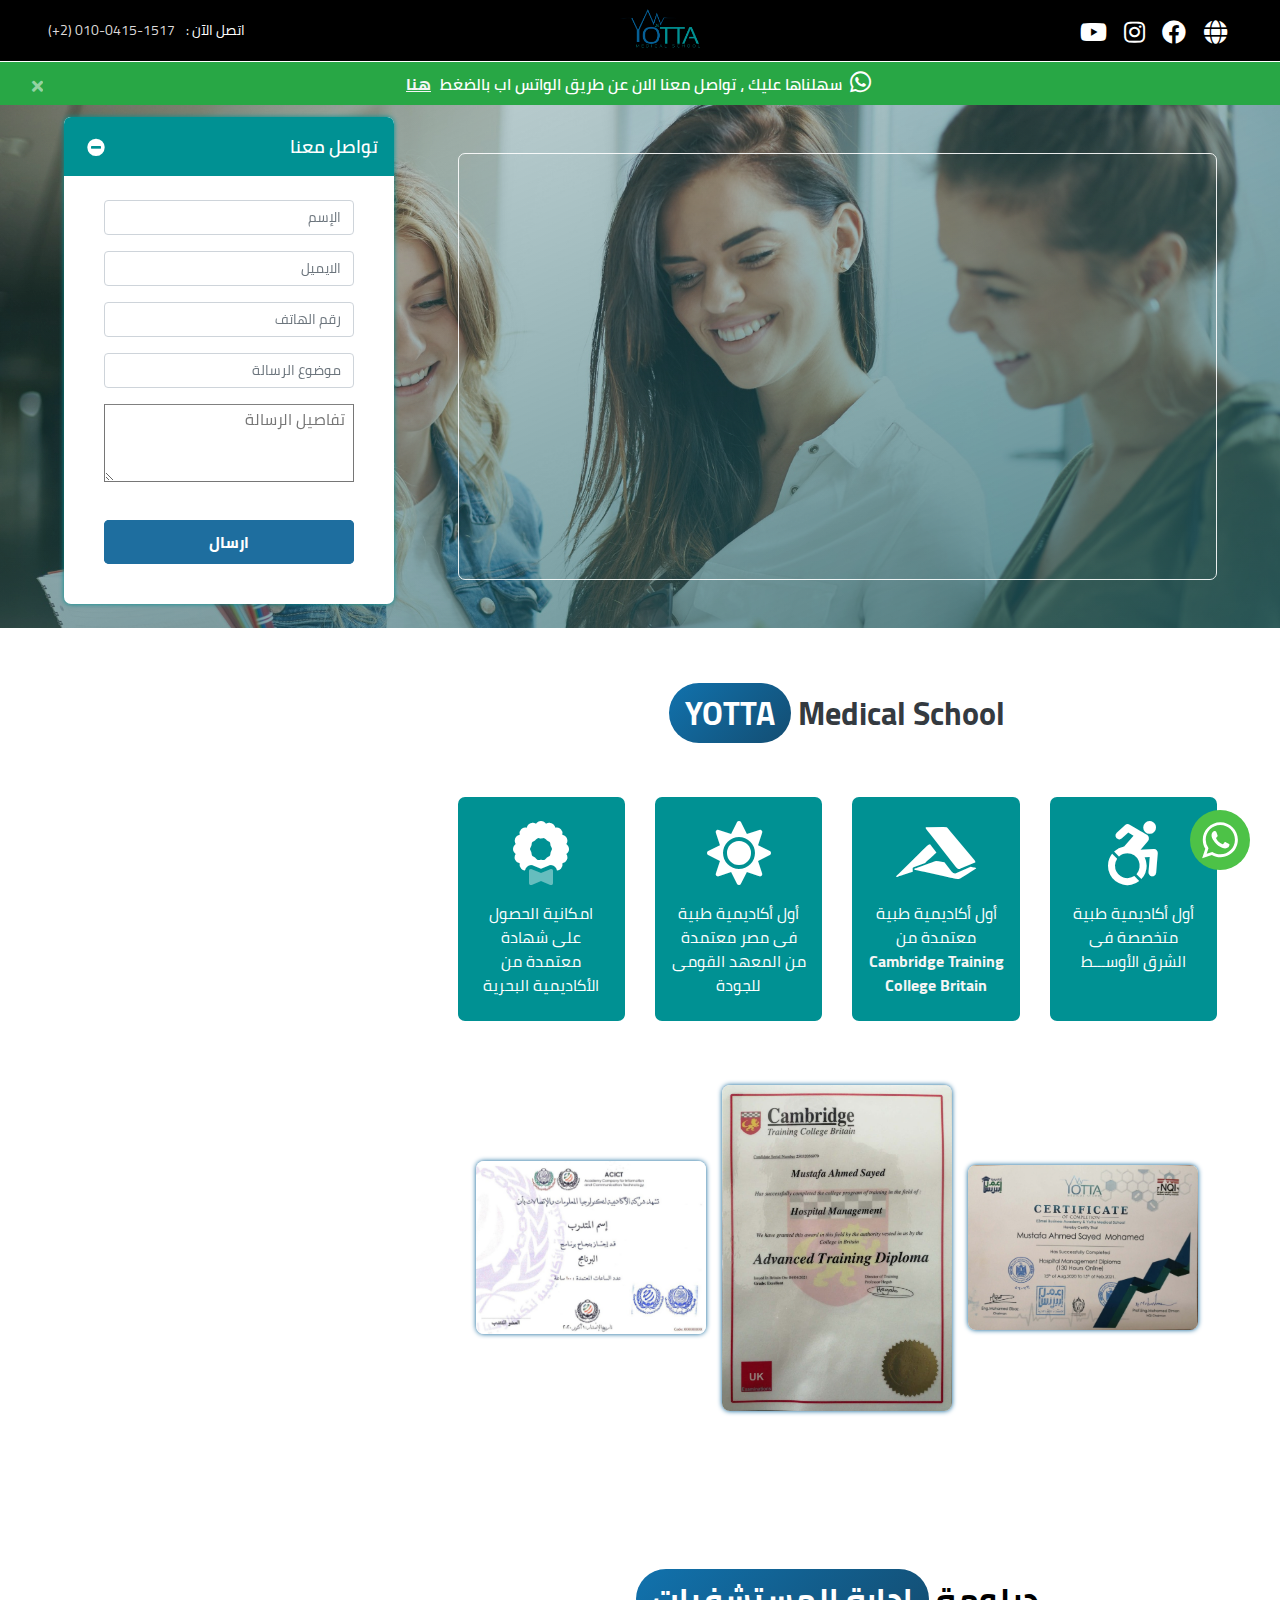
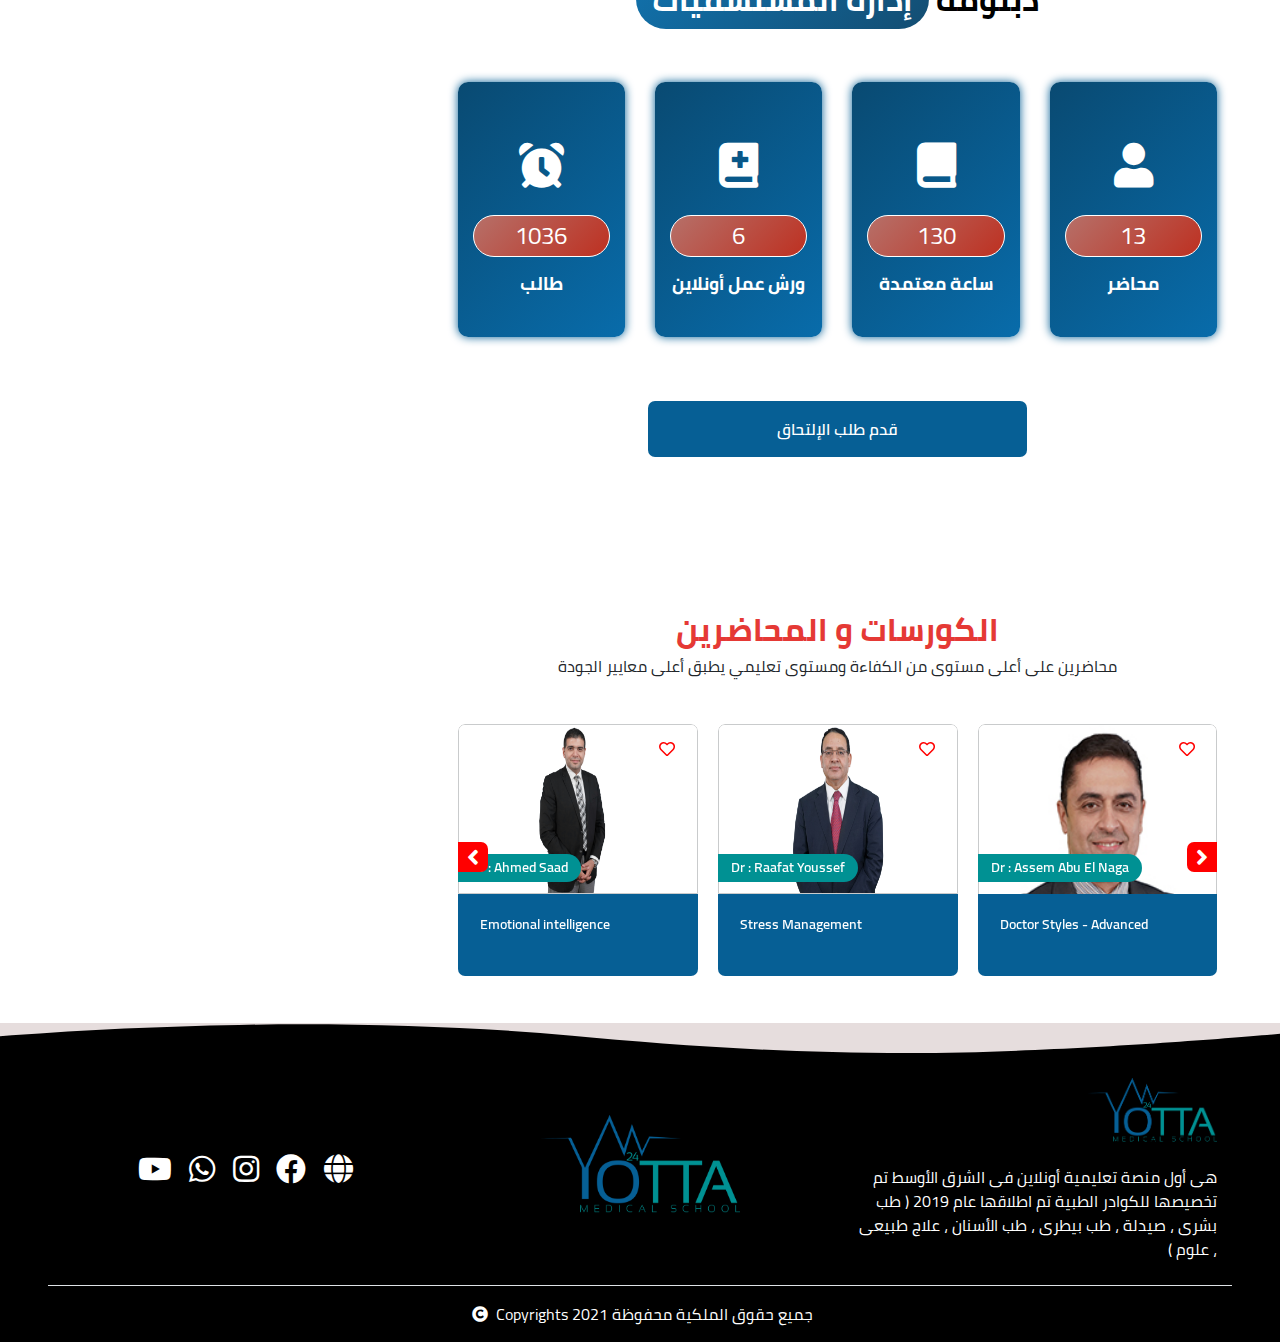
<file: ar/index.html>
<!DOCTYPE html>
<html lang="ar">

<head>
    <meta charset="UTF-8">
    <meta name="viewport" content="width=device-width, initial-scale=1.0">
    <!-- Page Icon -->
    <link rel="icon" href="../assets/images/yotta.svg">
    <!--  Local google fonts for page  -->
    <link rel="stylesheet" href="../assets/fonts/css/font.css">
    <!-- Bootstrap style sheet -->
    <link rel="stylesheet" href="../public/css/bootstrap.min.css">
    <!-- Bootstrap style sheet -->
    <link rel="stylesheet" href="../assets/fontawesome/css/all.css">
    <link rel="stylesheet" href="../public/css/jquery-ui-1.10.4.custom.min.css">
    <link rel="stylesheet" href="../public/css/owl.carousel.min.css">
    <link rel="stylesheet" href="../public/css/breaking-news-ticker.min.css">
    <!-- Style sheet for fontawesome assets -->
    <link rel="stylesheet" href="../public/css/owl.custom.css">
    <link rel="stylesheet" href="../public/css/common.css">
    <link rel="stylesheet" href="../public/css/layout.css">
    <link rel="stylesheet" href="../public/css/layout.responsive.css">
    <link rel="stylesheet" href="../public/css/home.css">
    <link rel="stylesheet" href="../public/css/home.responsive.css">
    <title>Yotta | الصفحة الرئيسية</title>
</head>

<body>

    <header class="top-header px-md-5 px-3 py-2" id="topHeader">

        <div class="header-wrapper w-100 d-flex justify-content-between align-items-center">

            <div class="social-links-container d-md-block d-none">
                <a href="https://yottamedicalschool.com/" class="footer-social-link">
                    <i class="fa fa-globe fa-1x"></i>
                </a>
                <a href="https://www.facebook.com/YottaSchool" class="footer-social-link">
                    <i class="fab fa-facebook fa-1x"></i>
                </a>
                <a href="https://www.instagram.com/yottaschool/?hl=en" class="footer-social-link">
                    <i class="fab fa-instagram fa-1x"></i>
                </a>
                <a href="https://www.youtube.com/channel/UCH-jqvZ3H8ZQkXL4OOzMjEA" class="footer-social-link">
                    <i class="fab fa-youtube fa-1x"></i>
                </a>
            </div>

            <div class="logo-container">
                <a href="yottamedicalschool.com"></a>
                <img src="../assets/images/yotta.svg" alt="logo">
            </div>

            <div class="phone-container">
                <span class="d-sm-inline d-none">اتصل الآن :</span>
                <span class="px-1"></span>
                <a href="tel:0201004151517">
                    <span dir="ltr">010-0415-1517 (2+)</span>
                </a>
            </div>

        </div>

    </header>

    <header id="fixedHeader" class="fixed-contact-header px-3 py-2 bg-success text-white">
        <div class="wrapper d-flex justify-content-center align-items-sm-center align-items-start">
            <div class="icon mx-2">
                <i class="fab fa-whatsapp"></i>
            </div>
            <p class="mb-0 text-center">
                سهلناها عليك ، تواصل معنا الان عن طريق الواتس اب بالضغط <a href="https://wa.me/0201004151517"
                    target="_blank">هنا</a>
            </p>
        </div>
        <div class="close d-md-block d-none">
            <button id="closeCta" class="close-cta">
                <i class="fa fa-times"></i>
            </button>
        </div>
    </header>

    <div class="contact-form dynamic-text-align" id="contactForm">

        <div class="header p-3">
            <p class="mb-0">تواصل معنا</p>
            <button class="minimize-form-btn" id="minimizeContactForm">
                <i class="fa fa-minus-circle"></i>
            </button>
        </div>

        <form class="dynamic-text-align px-sm-4 px-3">

            <div class="modal-body pt-4">

                <div class="form-group">
                    <input type="text" class="form-control" id="contactName" name="name" placeholder="الإسم">
                    <div class="alert alert-danger dynamic-text-align-reverse py-1 mt-1 mb-0" role="alert">
                        Please enter a valid name
                    </div>
                </div>
                <div class="form-group">
                    <input type="email" class="form-control" id="contactEmail" name="email" placeholder="الايميل">
                    <div class="alert alert-danger dynamic-text-align-reverse py-1 mt-1 mb-0" role="alert">
                        Email address is not valid
                    </div>
                </div>
                <div class="form-group">
                    <input type="text" class="form-control" id="contactPhone" name="phone" placeholder="رقم الهاتف">
                    <div class="alert alert-danger dynamic-text-align-reverse py-1 mt-1 mb-0" role="alert">
                        Phone number is not valid
                    </div>
                </div>
                <div class="form-group">
                    <input type="text" class="form-control" id="contactTopic" name="topic" placeholder="موضوع الرسالة">
                    <div class="alert alert-danger dynamic-text-align-reverse py-1 mt-1 mb-0" role="alert">
                        Message topic is not valid
                    </div>
                </div>
                <div class="form-group">
                    <textarea id="contactDetails" name="details" class="w-100 px-2" rows="3"
                        placeholder="تفاصيل الرسالة" style="border-top: 1px solid grey;"></textarea>
                    </textarea>
                    <div class="alert alert-danger dynamic-text-align-reverse py-1 mt-1 mb-0" role="alert">
                        Message details is not valid
                    </div>
                </div>

            </div>

            <div class="modal-footer send-message-btn border-top-0 pt-0 pb-4 mb-3 d-flex justify-content-center">
                <button type="submit" class="btn btn-success" id="sendBtn">ارسال</button>
            </div>

        </form>

    </div>

    <button class="contact-form-show" id="contactFormOpener">
        <i class="fa fa-comment-alt"></i>
        <span class="mx-2">تواصل معنا</span>
    </button>

    <section class="intro-section px-xl-5 px-lg-4 px-3 py-sm-5 py-lg-4 py-md-2 py-4" id="introSection">

        <div class="container-fluid py-4">

            <div class="row">

                <div class="col-lg-8 text-center mb-lg-0 mb-3">

                    <div class="head-label mb-4 d-lg-none d-block">
                        <h2 class="text-center font-weight-bold mb-0">
                            <span>YOTTA</span>
                            <span class="text-white">Medical School</span>
                        </h2>
                    </div>

                    <div class="video-container">

                        <iframe src="https://drive.google.com/file/d/165isRM9Wd9y5t6ipTmMTOtOdkRnBsuFI/preview"
                            width="640" height="480"></iframe>

                    </div>

                </div>

                <div class="col-lg-4 mb-3 contact-form-controlled">

                    <div class="wrapper">

                        <div class="banner-card px-xl-5 px-3 py-xl-5 py-4">

                            <div class="body">

                                <div class="header py-3 mb-4">
                                    <p class="mb-0 text-center">منحة دراسية</p>
                                </div>

                                <div class="text px-xl-5 px-lg-4 px-3 my-3">
                                    <p class="mb-0 text-center">
                                        احصل على منحة دراسية لدراسة ادارة المستشفيات من UK بخصم 70%
                                    </p>
                                </div>

                                <div class="modal-action-container my-5">
                                    <a href="#" id="sectionJoinBtn" class="d-block mx-auto mb-2 apply-btn">ارسال طلب
                                        إالتحاق</a>
                                    <a href="https://wa.me/0201004151517" target="_blank"
                                        class="d-block mx-auto more-btn">تواصل مع مستشارك التعليمي
                                    </a>
                                </div>

                            </div>

                        </div>

                    </div>

                </div>

            </div>

        </div>

    </section>

    <section class="about-section px-xl-5 px-lg-4 px-3 py-5" id="aboutSection">

        <div class="container-fluid">

            <div class="row fade-section">

                <div class="col-lg-8 dynamic-text-align position-relative">

                    <div class="wrapper position-relative">

                        <h2 class="section-header font-weight-bold mb-sm-5 mb-3">
                            <a href="yottamedicalschool.com" class="decoration-none">
                                <span class="text-white special-word">YOTTA</span>
                            </a>
                            <span class="text-dark">Medical School</span>
                        </h2>

                        <div class="row d-flex justify-content-center">

                            <div class="col-lg-3 col-md-4 col-sm-6 mb-3">

                                <div class="feature-item">
                                    <i class="fab fa-accessible-icon fa-4x"></i>
                                    <p class="mt-3 mb-0">
                                        أول أكاديمية طبية متخصصة فى الشرق الأوســـط
                                    </p>
                                </div>

                            </div>

                            <div class="col-lg-3 col-md-4 col-sm-6 mb-3">

                                <div class="feature-item">
                                    <i class="fab fa-accusoft fa-4x"></i>
                                    <p class="mt-3 mb-0">
                                        أول أكاديمية طبية معتمدة من<br>
                                        <span class="mt-1 text-smoke font-weight-bold">
                                            Cambridge Training College
                                            Britain
                                        </span>
                                    </p>
                                </div>

                            </div>

                            <div class="col-lg-3 col-md-4 col-sm-6 mb-3">

                                <div class="feature-item">
                                    <i class="fa fa-sun fa-4x"></i>
                                    <p class="mt-3 mb-0">
                                        أول أكاديمية طبية فى مصر معتمدة من المعهد القومى للجودة
                                    </p>
                                </div>

                            </div>

                            <div class="col-lg-3 col-md-4 col-sm-6 mb-3">

                                <div class="feature-item">
                                    <i class="fad fa-wreath fa-4x"></i>
                                    <p class="mt-3 mb-0">
                                        امكانية الحصول على شهادة معتمدة من الأكاديمية البحرية
                                    </p>
                                </div>

                            </div>

                        </div>

                        <div class="mt-4 px-2">

                            <div
                                class="certification d-flex flex-sm-row flex-column justify-content-center align-items-center my-xl-5 my-4">

                                <div class="image-wrapper">
                                    <a href="../assets/images/cert01.jpeg" target="_blank">
                                        <img class="mb-2" src="../assets/images/cert01.jpeg" alt="certification">
                                    </a>
                                </div>
                                <div class="d-sm-block d-none px-2"></div>
                                <div class="image-wrapper">
                                    <a href="../assets/images/cert02.jpeg" target="_blank">
                                        <img class="mb-2" src="../assets/images/cert02.jpeg" alt="certification">
                                    </a>
                                </div>
                                <div class="px-2"></div>
                                <div class="image-wrapper">
                                    <a href="../assets/images/cert03.jpeg" target="_blank">
                                        <img class="mb-2" src="../assets/images/cert03.jpeg" alt="certification">
                                    </a>
                                </div>

                            </div>

                        </div>

                    </div>

                </div>

                <div class="col-lg-4 mb-3 contact-form-controlled">

                    <div class="contact-us-form dynamic-text-align" id="contactForm">

                        <div class="header p-3">
                            <p class="mb-0">أرسل رسالة</p>
                        </div>

                        <form class="dynamic-text-align px-sm-4 px-3">

                            <div class="modal-body pt-4">

                                <div class="form-group">
                                    <input type="text" class="form-control" id="contactName" name="name"
                                        aria-describedby="emailHelp" placeholder="الإسم">
                                    <div class="alert alert-danger dynamic-text-align-reverse py-1 mt-1 mb-0"
                                        role="alert">
                                        Please enter a valid name
                                    </div>
                                </div>
                                <div class="form-group">
                                    <input type="email" class="form-control" id="contactEmail" name="email"
                                        aria-describedby="emailHelp" placeholder="الايميل">
                                    <div class="alert alert-danger dynamic-text-align-reverse py-1 mt-1 mb-0"
                                        role="alert">
                                        Please enter a valid email
                                    </div>
                                </div>
                                <div class="form-group">
                                    <input type="text" class="form-control" id="contactPhone" name="phone"
                                        placeholder="رقم الهاتف">
                                    <div class="alert alert-danger dynamic-text-align-reverse py-1 mt-1 mb-0"
                                        role="alert">
                                        Please enter a valid phone number
                                    </div>
                                </div>
                                <div class="form-group">
                                    <input type="text" class="form-control" id="contactTopic" name="topic"
                                        placeholder="موضوع الرسالة">
                                    <div class="alert alert-danger dynamic-text-align-reverse py-1 mt-1 mb-0"
                                        role="alert">
                                        Please enter a valid topic
                                    </div>
                                </div>
                                <div class="form-group">
                                    <textarea id="contactDetails" name="details" class="w-100 px-2" rows="3"
                                        placeholder="تفاصيل الرسالة" style="border-top: 1px solid grey;"></textarea>
                                    </textarea>
                                    <div class="alert alert-danger dynamic-text-align-reverse py-1 mt-1 mb-0"
                                        role="alert">
                                        Please enter a valid message
                                    </div>
                                </div>

                            </div>

                            <div
                                class="modal-footer send-message-btn border-top-0 pt-0 pb-4 mb-3 d-flex justify-content-center">
                                <button type="submit" class="btn btn-success" id="sendContactUs">ارســـــال</button>
                            </div>

                        </form>

                    </div>

                </div>

            </div>

        </div>

    </section>

    <div class="statistics-section px-xl-5 px-md-4 py-5" id="stats">

        <div class="container-fluid">

            <div class="row">

                <div class="col-lg-8 mb-3">

                    <div class="row mb-lg-5 mb-4">
                        <div class="col-12 text-center">
                            <h2 class="stats-header">
                                <span>دبلومة</span>
                                <span class="special-word text-white">إدارة المستشفيات</span>
                            </h2>
                        </div>
                    </div>

                    <div class="row d-flex justify-content-center">
                        <div class="col-md-3 col-sm-4 mb-3">
                            <div class="squareItem">
                                <div class="squareInnerContainer">
                                    <div class="squareIcon">
                                        <i class="fa fa-user"></i>
                                    </div>
                                    <div class="squareContent">
                                        <h2 class="counter my-3">13</h2>
                                        <h3>محاضر</h3>
                                    </div>
                                </div>
                            </div>
                        </div>

                        <div class="col-md-3 col-sm-4 mb-3">
                            <div class="squareItem">
                                <div class="squareInnerContainer">
                                    <div class="squareIcon">
                                        <i class="fa fa-book-alt"></i>
                                    </div>
                                    <div class="squareContent">
                                        <h2 class="counter my-3">130</h2>
                                        <h3>ساعة معتمدة</h3>
                                    </div>
                                </div>
                            </div>
                        </div>

                        <div class="col-md-3 col-sm-4 mb-3">
                            <div class="squareItem">
                                <div class="squareInnerContainer">
                                    <div class="squareIcon">
                                        <i class="fa fa-book-medical"></i>
                                    </div>
                                    <div class="squareContent">
                                        <h2 class="counter my-3">6</h2>
                                        <h3>ورش عمل أونلاين</h3>
                                    </div>
                                </div>
                            </div>
                        </div>

                        <div class="col-md-3 col-sm-4 mb-3">
                            <div class="squareItem">
                                <div class="squareInnerContainer">
                                    <div class="squareIcon">
                                        <i class="fa fa-alarm-clock"></i>
                                    </div>
                                    <div class="squareContent">
                                        <h2 class="counter my-3">1036</h2>
                                        <h3>طالب</h3>
                                    </div>
                                </div>
                            </div>
                        </div>


                    </div>

                    <div class="row mt-lg-5 mt-4">
                        <div class="col-12">
                            <button class="join-button mb-3" id="joinBtn">قدم طلب الإلتحاق</button>
                        </div>
                    </div>

                </div>

                <div class="col-lg-4 contact-form-controlled d-flex justify-content-center align-items-center">

                    <div class="section-logo-container contact-form-controlled">
                        <img src="../assets/images/yotta.svg" alt="Logo">
                    </div>

                </div>

            </div>

        </div>

    </div>

    <section class="courses-section px-xl-5 px-md-4 py-5" id="courseSection">

        <div class="container-fluid">

            <div class="row">

                <div class="col-lg-8 mb-lg-0 mb-5">

                    <div class="row my-3 pt-2 pb-4">
                        <div class="col-12 text-center">
                            <h2 class="courses-header mb-2">
                                <span>الكورسات و المحاضرين</span>
                            </h2>
                            <h6 class="courses-sub-header">
                                محاضرين على أعلى مستوى من الكفاءة ومستوى تعليمي يطبق أعلى معايير الجودة
                            </h6>
                        </div>
                    </div>

                    <div class="wrapper">

                        <div class="courses-carousel owl-carousel">

                            <div class="course-card">

                                <div class="card-side card-side-front">

                                    <div class="image">
                                        <img src="../assets/images/instructors/191-Assem Abu El Naga.jpg" alt="avatar">
                                        <a href="#" class="lecturer">
                                            <span>Dr : </span>
                                            <span class="name">Assem Abu El Naga</span>
                                        </a>
                                        <button class="bookmark-btn" id="bookmarkBtn">
                                            <i class="far fa-heart"></i>
                                            <i class="fa fa-heart d-none"></i>
                                        </button>
                                    </div>

                                    <div class="body p-3">

                                        <a href="https://yottamedicalschool.com/course/course-Doctor-Styles-Advanced"
                                            class="title">
                                            Doctor Styles - Advanced
                                        </a>

                                    </div>

                                </div>

                                <div class="card-side card-side-back">

                                    <div class="back-body px-3 py-4">

                                        <div class="back-title">
                                            <a
                                                href="https://yottamedicalschool.com/course/course-Doctor-Styles-Advanced">
                                                Doctor Styles - Advanced
                                            </a>
                                        </div>

                                        <div class="back-info d-flex justify-content-between">
                                            <p class="mb-0">
                                                <span dir="ltr">Lectures</span>
                                                <span dir="ltr">2</span>
                                                <i dir="ltr" class="fa fa-clock"></i>
                                            </p>
                                            <p class="mb-0">
                                                <span dir="ltr">Hours</span>
                                                <span dir="ltr">01:44:52</span>
                                                <i dir="ltr" class="fa fa-play-circle"></i>
                                            </p>
                                        </div>

                                        <div class="back-desc">
                                            <p class="mb-0">
                                                Every different social style we face in business is a good opportunity
                                                in business .
                                                How to determine and deal with different customer styles.
                                                Know your style,
                                                your customer style and
                                                Maximize your benefits

                                            </p>
                                        </div>

                                    </div>

                                </div>

                            </div>

                            <div class="course-card">

                                <div class="card-side card-side-front">

                                    <div class="image">
                                        <img src="../assets/images/instructors/Raafat Youssef.jpg" alt="avatar">
                                        <a href="#" class="lecturer">
                                            <span>Dr : </span>
                                            <span class="name">Raafat Youssef</span>
                                        </a>
                                        <button class="bookmark-btn" id="bookmarkBtn">
                                            <i class="far fa-heart"></i>
                                            <i class="fa fa-heart d-none"></i>
                                        </button>
                                    </div>

                                    <div class="body p-3">

                                        <a href="https://yottamedicalschool.com/course/Stress-management-course"
                                            class="title">
                                            Stress Management
                                        </a>

                                    </div>

                                </div>

                                <div class="card-side card-side-back">

                                    <div class="back-body px-3 py-4">

                                        <div class="back-title">
                                            <a href="https://yottamedicalschool.com/course/Stress-management-course">
                                                Stress Management
                                            </a>
                                        </div>

                                        <div class="back-info d-flex justify-content-between">
                                            <p class="mb-0">
                                                <span dir="ltr">Lectures</span>
                                                <span dir="ltr">2</span>
                                                <i dir="ltr" class="fa fa-clock"></i>
                                            </p>
                                            <p class="mb-0">
                                                <span dir="ltr">Hours</span>
                                                <span dir="ltr">02:09:01</span>
                                                <i dir="ltr" class="fa fa-play-circle"></i>
                                            </p>
                                        </div>

                                        <div class="back-desc">
                                            <p class="mb-0">
                                                Stress management is essential for every human being especially those
                                                who work in highly competitive environment who
                                                needs to use different tactics to cope with different stressors and live
                                                a happy life
                                                Stress Management
                                                Role of Personality in Stress
                                                Self - help
                                                Yoga Breathing Techniques
                                            </p>
                                        </div>

                                    </div>

                                </div>

                            </div>

                            <div class="course-card">

                                <div class="card-side card-side-front">

                                    <div class="image">
                                        <img src="../assets/images/instructors/Ahmed-Saad-1080.png" alt="avatar">
                                        <a href="#" class="lecturer">
                                            <span>Dr : </span>
                                            <span class="name">Ahmed Saad</span>
                                        </a>
                                        <button class="bookmark-btn" id="bookmarkBtn">
                                            <i class="far fa-heart"></i>
                                            <i class="fa fa-heart d-none"></i>
                                        </button>
                                    </div>

                                    <div class="body p-3">

                                        <a href="https://yottamedicalschool.com/course/course-Emotional-Intelligence"
                                            class="title">
                                            Emotional intelligence
                                        </a>

                                    </div>

                                </div>

                                <div class="card-side card-side-back">

                                    <div class="back-body px-3 py-4">

                                        <div class="back-title">
                                            <a
                                                href="https://yottamedicalschool.com/course/course-Emotional-Intelligence">
                                                Emotional intelligence
                                            </a>
                                        </div>

                                        <div class="back-info d-flex justify-content-between">
                                            <p class="mb-0">
                                                <span dir="ltr">Lectures</span>
                                                <span dir="ltr">3</span>
                                                <i dir="ltr" class="fa fa-clock"></i>
                                            </p>
                                            <p class="mb-0">
                                                <span dir="ltr">Hours</span>
                                                <span dir="ltr">02:15:58</span>
                                                <i dir="ltr" class="fa fa-play-circle"></i>
                                            </p>
                                        </div>

                                        <div class="back-desc">
                                            <p class="mb-0">
                                                You learn to tap into your own feelings, sense inner signals, and
                                                recognize, how your feelings affect you and your
                                                performance. You become more proficient in self-awareness and have a
                                                greater capacity to be aware what is impacting you
                                                and others. You understand different parts of your personality better
                                                and develop effective skills in self-leadership.
                                                You understand the impact of emotions and how you benefit from emotional
                                                intelligence
                                                You learn how the physiology of the brain plays a major role in dealing
                                                with emotions.
                                                You are more aware of the emotions that steer your actions.
                                                You identify emotional triggers and can regulate more consciously those
                                                automatic reactions that may get you into
                                                difficulties.
                                                You gain insight into the benefits of mindfulness, and learn how to
                                                integrate it into your daily life

                                            </p>
                                        </div>

                                    </div>

                                </div>

                            </div>

                            <div class="course-card">

                                <div class="card-side card-side-front">

                                    <div class="image">
                                        <img src="../assets/images/instructors/191-Assem Abu El Naga.jpg" alt="avatar">
                                        <a href="#" class="lecturer">
                                            <span>Dr : </span>
                                            <span class="name">Assem Abu El Naga</span>
                                        </a>
                                        <button class="bookmark-btn" id="bookmarkBtn">
                                            <i class="far fa-heart"></i>
                                            <i class="fa fa-heart d-none"></i>
                                        </button>
                                    </div>

                                    <div class="body p-3">

                                        <a href="https://yottamedicalschool.com/course/Course-Negotiation-Art"
                                            class="title">
                                            Negotiation art
                                        </a>

                                    </div>

                                </div>

                                <div class="card-side card-side-back">

                                    <div class="back-body px-3 py-4">

                                        <div class="back-title">
                                            <a href="https://yottamedicalschool.com/course/Course-Negotiation-Art">
                                                Negotiation art
                                            </a>
                                        </div>

                                        <div class="back-info d-flex justify-content-between">
                                            <p class="mb-0">
                                                <span dir="ltr">Lectures</span>
                                                <span dir="ltr">3</span>
                                                <i dir="ltr" class="fa fa-clock"></i>
                                            </p>
                                            <p class="mb-0">
                                                <span dir="ltr">Hours</span>
                                                <span dir="ltr">06:05:31</span>
                                                <i dir="ltr" class="fa fa-play-circle"></i>
                                            </p>
                                        </div>

                                        <div class="back-desc">
                                            <p class="mb-0">
                                                How to improve your talent in negotiation by studying and training as
                                                well and be able to deal with different TOS
                                                strategies to reach a successful negotiation.
                                                Negotiation types
                                                Negotiator criteria
                                                Negotiation and Communication
                                                Negotiation rules & strategies
                                                Different negotiator styles and examples to make it clear and useful.
                                            </p>
                                        </div>

                                    </div>

                                </div>

                            </div>

                            <div class="course-card">

                                <div class="card-side card-side-front">

                                    <div class="image">
                                        <img src="../assets/images/instructors/191-Assem Abu El Naga.jpg" alt="avatar">
                                        <a href="#" class="lecturer">
                                            <span>Dr : </span>
                                            <span class="name">Assem Abu El Naga</span>
                                        </a>
                                        <button class="bookmark-btn" id="bookmarkBtn">
                                            <i class="far fa-heart"></i>
                                            <i class="fa fa-heart d-none"></i>
                                        </button>
                                    </div>

                                    <div class="body p-3">

                                        <a href="https://yottamedicalschool.com/course/Course-Motivation-for-employees"
                                            class="title">
                                            Motivation for employees
                                        </a>

                                    </div>

                                </div>

                                <div class="card-side card-side-back">

                                    <div class="back-body px-3 py-4">

                                        <div class="back-title">
                                            <a
                                                href="https://yottamedicalschool.com/course/Course-Motivation-for-employees">
                                                Motivation for employees
                                            </a>
                                        </div>

                                        <div class="back-info d-flex justify-content-between">
                                            <p class="mb-0">
                                                <span dir="ltr">Lectures</span>
                                                <span dir="ltr">3</span>
                                                <i dir="ltr" class="fa fa-clock"></i>
                                            </p>
                                            <p class="mb-0">
                                                <span dir="ltr">Hours</span>
                                                <span dir="ltr">04:33:14</span>
                                                <i dir="ltr" class="fa fa-play-circle"></i>
                                            </p>
                                        </div>

                                        <div class="back-desc">
                                            <p class="mb-0">
                                                Motivation is an important factor we should use to move forward,
                                                continue and overcome all obstacles we face.
                                                Meaning of motivation
                                                Self-motivation,
                                                Role models
                                                Steps of motive,
                                                Types of motivation,
                                                Strategies and theories.
                                            </p>
                                        </div>

                                    </div>

                                </div>

                            </div>

                            <div class="course-card">

                                <div class="card-side card-side-front">

                                    <div class="image">
                                        <img src="../assets/images/instructors/Moustafa Nawareg.jpg" alt="avatar">
                                        <a href="#" class="lecturer">
                                            <span>Dr : </span>
                                            <span class="name">Moustafa Nawareg</span>
                                        </a>
                                        <button class="bookmark-btn" id="bookmarkBtn">
                                            <i class="far fa-heart"></i>
                                            <i class="fa fa-heart d-none"></i>
                                        </button>
                                    </div>

                                    <div class="body p-3">

                                        <a href="https://yottamedicalschool.com/course/courses-Handling-Objections-course"
                                            class="title">
                                            Handling objections
                                        </a>

                                    </div>

                                </div>

                                <div class="card-side card-side-back">

                                    <div class="back-body px-3 py-4">

                                        <div class="back-title">
                                            <a
                                                href="https://yottamedicalschool.com/course/courses-Handling-Objections-course">
                                                Handling objections
                                            </a>
                                        </div>

                                        <div class="back-info d-flex justify-content-between">
                                            <p class="mb-0">
                                                <span dir="ltr">Lectures</span>
                                                <span dir="ltr">2</span>
                                                <i dir="ltr" class="fa fa-clock"></i>
                                            </p>
                                            <p class="mb-0">
                                                <span dir="ltr">Hours</span>
                                                <span dir="ltr">01:55:21</span>
                                                <i dir="ltr" class="fa fa-play-circle"></i>
                                            </p>
                                        </div>

                                        <div class="back-desc">
                                            <p class="mb-0">
                                                Clients Objections are always bothering salesmen, But professional sales
                                                Reps know well that objections are the
                                                preliminary indicator that shows us a hidden clients’ interest. In this
                                                course we will highlight the proper
                                                psychological tricks to discover & handle doctors’ objections.
                                                Identifying Negative Attitude Types (Objection, Resistance)
                                                How To Deflating Objections (Bridging Techniques)
                                                Handling Negative Attitude

                                            </p>
                                        </div>

                                    </div>

                                </div>

                            </div>

                            <div class="course-card">

                                <div class="card-side card-side-front">

                                    <div class="image">
                                        <img src="../assets/images/instructors/Amgad-Fahmy-1080.png" alt="avatar">
                                        <a href="#" class="lecturer">
                                            <span>Dr : </span>
                                            <span class="name">Amged Fahmy</span>
                                        </a>
                                        <button class="bookmark-btn" id="bookmarkBtn">
                                            <i class="far fa-heart"></i>
                                            <i class="fa fa-heart d-none"></i>
                                        </button>
                                    </div>

                                    <div class="body p-3">

                                        <a href="https://yottamedicalschool.com/course/course-Time-Management"
                                            class="title">
                                            Time Management
                                        </a>

                                    </div>

                                </div>

                                <div class="card-side card-side-back">

                                    <div class="back-body px-3 py-4">

                                        <div class="back-title">
                                            <a href="https://yottamedicalschool.com/course/course-Time-Management">
                                                Time Management
                                            </a>
                                        </div>

                                        <div class="back-info d-flex justify-content-between">
                                            <p class="mb-0">
                                                <span dir="ltr">Lectures</span>
                                                <span dir="ltr">3</span>
                                                <i dir="ltr" class="fa fa-clock"></i>
                                            </p>
                                            <p class="mb-0">
                                                <span dir="ltr">Hours</span>
                                                <span dir="ltr">02:43:36</span>
                                                <i dir="ltr" class="fa fa-play-circle"></i>
                                            </p>
                                        </div>

                                        <div class="back-desc">
                                            <p class="mb-0">
                                                Time is the constant unit in life so our aim today is don’t waste your
                                                life ”time” this
                                                will be throughout our points of goal setting and ways to organize our
                                                life to achieve
                                                it through the action plan of proper time management.
                                                Why & What is Time Management? Testing your time management efficiency
                                                Prioritizing “Urgent Vs. Important”
                                                Delegation & Time Management
                                                Barriers & Benefits of Effective Delegation


                                            </p>
                                        </div>

                                    </div>

                                </div>

                            </div>

                            <div class="course-card">

                                <div class="card-side card-side-front">

                                    <div class="image">
                                        <img src="../assets/images/instructors/Shereen-Metwaly-1080.jpg" alt="avatar">
                                        <a href="#" class="lecturer">
                                            <span>Dr : </span>
                                            <span class="name">Shereen Metwally</span>
                                        </a>
                                        <button class="bookmark-btn" id="bookmarkBtn">
                                            <i class="far fa-heart"></i>
                                            <i class="fa fa-heart d-none"></i>
                                        </button>
                                    </div>

                                    <div class="body p-3">

                                        <a href="https://yottamedicalschool.com/course/Course-Patient-Counseling"
                                            class="title">
                                            Patient counseling
                                        </a>

                                    </div>

                                </div>

                                <div class="card-side card-side-back">

                                    <div class="back-body px-3 py-4">

                                        <div class="back-title">
                                            <a href="https://yottamedicalschool.com/course/Course-Patient-Counseling">
                                                Patient counseling
                                            </a>
                                        </div>

                                        <div class="back-info d-flex justify-content-between">
                                            <p class="mb-0">
                                                <span dir="ltr">Lectures</span>
                                                <span dir="ltr">3</span>
                                                <i dir="ltr" class="fa fa-clock"></i>
                                            </p>
                                            <p class="mb-0">
                                                <span dir="ltr">Hours</span>
                                                <span dir="ltr">03:02:12</span>
                                                <i dir="ltr" class="fa fa-play-circle"></i>
                                            </p>
                                        </div>

                                        <div class="back-desc">
                                            <p class="mb-0">
                                                By the end of this course The healthcare professional will be able to
                                                Establishes an ongoing relationship between the professional and the
                                                patient. Provides the exchange of information
                                                necessary to assess a patient’s health condition, implement treatment
                                                The Process for counselling
                                                Counselling and confidentiality
                                                Goals of Counseling.
                                                Basic communication and counselling skills
                                            </p>
                                        </div>

                                    </div>

                                </div>

                            </div>

                            <div class="course-card">

                                <div class="card-side card-side-front">

                                    <div class="image">
                                        <img src="../assets/images/instructors/Ahmed Soliman 1.jpg" alt="avatar">
                                        <a href="#" class="lecturer">
                                            <span>Dr : </span>
                                            <span class="name">Ahmed Soliman
                                            </span>
                                        </a>
                                        <button class="bookmark-btn" id="bookmarkBtn">
                                            <i class="far fa-heart"></i>
                                            <i class="fa fa-heart d-none"></i>
                                        </button>
                                    </div>

                                    <div class="body p-3">

                                        <a href="https://yottamedicalschool.com/course/The-Power-of-Operational-Excellence-in-Healthcare-Business"
                                            class="title">
                                            the power of operational excellance in healthcare
                                        </a>

                                    </div>

                                </div>

                                <div class="card-side card-side-back">

                                    <div class="back-body px-3 py-4">

                                        <div class="back-title">
                                            <a
                                                href="https://yottamedicalschool.com/course/The-Power-of-Operational-Excellence-in-Healthcare-Business">
                                                the power of operational excellance in healthcare
                                            </a>
                                        </div>

                                        <div class="back-info d-flex justify-content-between">
                                            <p class="mb-0">
                                                <span dir="ltr">Lectures</span>
                                                <span dir="ltr">3</span>
                                                <i dir="ltr" class="fa fa-clock"></i>
                                            </p>
                                            <p class="mb-0">
                                                <span dir="ltr">Hours</span>
                                                <span dir="ltr">04:04:00</span>
                                                <i dir="ltr" class="fa fa-play-circle"></i>
                                            </p>
                                        </div>

                                        <div class="back-desc">
                                            <p class="mb-0">
                                                The course provides an introduction of operational excellence in
                                                hospitals
                                                and healthcare business …
                                                Introduction to The Power of Operational Excellence in Healthcare
                                                Business
                                                The Triple Operational Challenge
                                                The 7 Flows of Healthcare (Process Description)
                                                Opportunities for Improvement
                                                Lean Approach in Healthcare
                                                Patient Experience and Reflections
                                                Journey Mapping and Customer Corridor
                                                Dimensions of Service Quality
                                            </p>
                                        </div>

                                    </div>

                                </div>

                            </div>

                            <div class="course-card">

                                <div class="card-side card-side-front">

                                    <div class="image">
                                        <img src="../assets/images/instructors/Mohamed El- Shiekh.jpg" alt="avatar">
                                        <a href="#" class="lecturer">
                                            <span>Dr : </span>
                                            <span class="name">Mohamed EL-sheikh
                                            </span>
                                        </a>
                                        <button class="bookmark-btn" id="bookmarkBtn">
                                            <i class="far fa-heart"></i>
                                            <i class="fa fa-heart d-none"></i>
                                        </button>
                                    </div>

                                    <div class="body p-3">

                                        <a href="https://yottamedicalschool.com/course/Professional-Planning-in-Healthcare-Management"
                                            class="title">
                                            Professional planning in healthcare management
                                        </a>

                                    </div>

                                </div>

                                <div class="card-side card-side-back">

                                    <div class="back-body px-3 py-4">

                                        <div class="back-title">
                                            <a
                                                href="https://yottamedicalschool.com/course/Professional-Planning-in-Healthcare-Management">
                                                Professional planning in healthcare management
                                            </a>
                                        </div>

                                        <div class="back-info d-flex justify-content-between">
                                            <p class="mb-0">
                                                <span dir="ltr">Lectures</span>
                                                <span dir="ltr">3</span>
                                                <i dir="ltr" class="fa fa-clock"></i>
                                            </p>
                                            <p class="mb-0">
                                                <span dir="ltr">Hours</span>
                                                <span dir="ltr">04:06:07</span>
                                                <i dir="ltr" class="fa fa-play-circle"></i>
                                            </p>
                                        </div>

                                        <div class="back-desc">
                                            <p class="mb-0">
                                                This course demonstrate diffent types of professional planning in
                                                healthcare management & its application
                                                on healthcare organizations, starting from strategic thinking and
                                                putting basics of planning, then different types of
                                                strategic planning.
                                                Strategic thinking & Strategic Management levels.
                                                Planning Basics
                                                Types of Strategic Planning
                                                Operational planning
                                                Planning projects for TQM in Healthcare Organizations
                                            </p>
                                        </div>

                                    </div>

                                </div>

                            </div>

                            <div class="course-card">

                                <div class="card-side card-side-front">

                                    <div class="image">
                                        <img src="../assets/images/instructors/Ahmed Soliman 1.jpg" alt="avatar">
                                        <a href="#" class="lecturer">
                                            <span>Dr : </span>
                                            <span class="name">Ahmed Soliman
                                            </span>
                                        </a>
                                        <button class="bookmark-btn" id="bookmarkBtn">
                                            <i class="far fa-heart"></i>
                                            <i class="fa fa-heart d-none"></i>
                                        </button>
                                    </div>

                                    <div class="body p-3">

                                        <a href="https://yottamedicalschool.com/course/course-Finance-in-Healthcare-Business"
                                            class="title">
                                            Finance in healthcare business
                                        </a>

                                    </div>

                                </div>

                                <div class="card-side card-side-back">

                                    <div class="back-body px-3 py-4">

                                        <div class="back-title">
                                            <a
                                                href="https://yottamedicalschool.com/course/course-Finance-in-Healthcare-Business">
                                                Finance in healthcare business
                                            </a>
                                        </div>

                                        <div class="back-info d-flex justify-content-between">
                                            <p class="mb-0">
                                                <span dir="ltr">Lectures</span>
                                                <span dir="ltr">3</span>
                                                <i dir="ltr" class="fa fa-clock"></i>
                                            </p>
                                            <p class="mb-0">
                                                <span dir="ltr">Hours</span>
                                                <span dir="ltr">04:11:13</span>
                                                <i dir="ltr" class="fa fa-play-circle"></i>
                                            </p>
                                        </div>

                                        <div class="back-desc">
                                            <p class="mb-0">
                                                The course provides an overall introduction of Finance in Healthcare
                                                Business
                                                Understanding Finance in Healthcare Business …
                                                Budgeting and Planning …
                                                Capex Expenditure Decisions …
                                                Cost, Volume, and Profit Analysis …
                                                Financial Statement Analysis …
                                                Managing Cost, Care, and Health …
                                                Revenue Cycle Management …
                                                Management Accounting …
                                                Policy Choice …
                                            </p>
                                        </div>

                                    </div>

                                </div>

                            </div>

                            <div class="course-card">

                                <div class="card-side card-side-front">

                                    <div class="image">
                                        <img src="../assets/images/instructors/Ahmed Soliman 1.jpg" alt="avatar">
                                        <a href="#" class="lecturer">
                                            <span>Dr : </span>
                                            <span class="name">Ahmed Soliman
                                            </span>
                                        </a>
                                        <button class="bookmark-btn" id="bookmarkBtn">
                                            <i class="far fa-heart"></i>
                                            <i class="fa fa-heart d-none"></i>
                                        </button>
                                    </div>

                                    <div class="body p-3">

                                        <a href="https://yottamedicalschool.com/course/Course-Soft-Skills-for-Clinicians"
                                            class="title">
                                            Soft skills for clinicians
                                        </a>

                                    </div>

                                </div>

                                <div class="card-side card-side-back">

                                    <div class="back-body px-3 py-4">

                                        <div class="back-title">
                                            <a
                                                href="https://yottamedicalschool.com/course/Course-Soft-Skills-for-Clinicians">
                                                Soft skills for clinicians
                                            </a>
                                        </div>

                                        <div class="back-info d-flex justify-content-between">
                                            <p class="mb-0">
                                                <span dir="ltr">Lectures</span>
                                                <span dir="ltr">3</span>
                                                <i dir="ltr" class="fa fa-clock"></i>
                                            </p>
                                            <p class="mb-0">
                                                <span dir="ltr">Hours</span>
                                                <span dir="ltr">04:04:58</span>
                                                <i dir="ltr" class="fa fa-play-circle"></i>
                                            </p>
                                        </div>

                                        <div class="back-desc">
                                            <p class="mb-0">
                                                The course provides an overall introduction of Soft Skills for
                                                Clinicians
                                                Introduction to Soft Skills for Clinicians …
                                                Personal Leadership …
                                                Powerful Presentations …
                                                Personal Effectiveness …
                                                Management vs Leadership …
                                                Leadership vs Management …
                                                Transformational Leadership …
                                                Time Management …
                                                Soft Skills for Clinicians: The way forward …
                                            </p>
                                        </div>

                                    </div>

                                </div>

                            </div>

                            <div class="course-card">

                                <div class="card-side card-side-front">

                                    <div class="image">
                                        <img src="../assets/images/instructors/Mohamed El- Shiekh.jpg" alt="avatar">
                                        <a href="#" class="lecturer">
                                            <span>Dr : </span>
                                            <span class="name">Mohamed EL-Sheikh
                                            </span>
                                        </a>
                                        <button class="bookmark-btn" id="bookmarkBtn">
                                            <i class="far fa-heart"></i>
                                            <i class="fa fa-heart d-none"></i>
                                        </button>
                                    </div>

                                    <div class="body p-3">

                                        <a href="https://yottamedicalschool.com/course/Course-Marketing-Planning-&-Management-in-Healthcare-Management"
                                            class="title">
                                            Marketing Planning & management in healthcare organization
                                        </a>

                                    </div>

                                </div>

                                <div class="card-side card-side-back">

                                    <div class="back-body px-3 py-4">

                                        <div class="back-title">
                                            <a
                                                href="https://yottamedicalschool.com/course/Course-Marketing-Planning-&-Management-in-Healthcare-Management">
                                                Marketing Planning & management in healthcare organization
                                            </a>
                                        </div>

                                        <div class="back-info d-flex justify-content-between">
                                            <p class="mb-0">
                                                <span dir="ltr">Lectures</span>
                                                <span dir="ltr">2</span>
                                                <i dir="ltr" class="fa fa-clock"></i>
                                            </p>
                                            <p class="mb-0">
                                                <span dir="ltr">Hours</span>
                                                <span dir="ltr">03:20:54</span>
                                                <i dir="ltr" class="fa fa-play-circle"></i>
                                            </p>
                                        </div>

                                        <div class="back-desc">
                                            <p class="mb-0">
                                                During this course, you will learn differences between marketing, sales
                                                & advertising, & how to establish professional
                                                integrated marketing department, main concepts of marketing, marketing
                                                planning, strategic marketing & tactical
                                                marketing, & difference between marketing & growth hacking funnel
                                                Differences between marketing, sales & advertising,
                                                How to establish a professional integrated marketing department?
                                                Main concepts of marketing,
                                                Marketing triangles,
                                                Marketing planning,
                                                Strategic marketing,
                                                Tactical marketing,
                                                Difference between marketing & growth hacking funnel.
                                            </p>
                                        </div>

                                    </div>

                                </div>

                            </div>

                            <div class="course-card">

                                <div class="card-side card-side-front">

                                    <div class="image">
                                        <img src="../assets/images/instructors/Islam Gaber 2.jpg" alt="avatar">
                                        <a href="#" class="lecturer">
                                            <span>Dr : </span>
                                            <span class="name">Islam Gaber
                                            </span>
                                        </a>
                                        <button class="bookmark-btn" id="bookmarkBtn">
                                            <i class="far fa-heart"></i>
                                            <i class="fa fa-heart d-none"></i>
                                        </button>
                                    </div>

                                    <div class="body p-3">

                                        <a href="https://yottamedicalschool.com/course/Course-Patient-Experience-Management"
                                            class="title">
                                            Patient experiment management
                                        </a>

                                    </div>

                                </div>

                                <div class="card-side card-side-back">

                                    <div class="back-body px-3 py-4">

                                        <div class="back-title">
                                            <a
                                                href="https://yottamedicalschool.com/course/Course-Patient-Experience-Management">
                                                Patient experiment management
                                            </a>
                                        </div>

                                        <div class="back-info d-flex justify-content-between">
                                            <p class="mb-0">
                                                <span dir="ltr">Lectures</span>
                                                <span dir="ltr">2</span>
                                                <i dir="ltr" class="fa fa-clock"></i>
                                            </p>
                                            <p class="mb-0">
                                                <span dir="ltr">Hours</span>
                                                <span dir="ltr">05:32:50</span>
                                                <i dir="ltr" class="fa fa-play-circle"></i>
                                            </p>
                                        </div>

                                        <div class="back-desc">
                                            <p class="mb-0">
                                                Effective communication in all departments to provide a high standard of
                                                services to patients & Relatives.
                                                Effective CRM for patients & Relatives.
                                                Patient Satisfying and patient delighted
                                                Reservation and booking cycle.
                                                Call Center,
                                                Attending and examination by treating Doctor.
                                                ER accepting credit/ cash patient and treatment,
                                                Admission Cycle and booking room.
                                                Discharging patients process,
                                                PR in Health care,
                                                Patient billing cycle (cash/ credit ),
                                                Customer Relationship Management in Healthcare,
                                                The patient complains and quick responsiveness.
                                            </p>
                                        </div>

                                    </div>

                                </div>

                            </div>

                            <div class="course-card">

                                <div class="card-side card-side-front">

                                    <div class="image">
                                        <img src="../assets/images/instructors/Moustafa Nawareg.jpg" alt="avatar">
                                        <a href="#" class="lecturer">
                                            <span>Dr : </span>
                                            <span class="name">Moustafa Nawareg
                                            </span>
                                        </a>
                                        <button class="bookmark-btn" id="bookmarkBtn">
                                            <i class="far fa-heart"></i>
                                            <i class="fa fa-heart d-none"></i>
                                        </button>
                                    </div>

                                    <div class="body p-3">

                                        <a href="https://yottamedicalschool.com/course/Course-Medical-Practice-Marketing"
                                            class="title">
                                            Medical Practice Marketing
                                        </a>

                                    </div>

                                </div>

                                <div class="card-side card-side-back">

                                    <div class="back-body px-3 py-4">

                                        <div class="back-title">
                                            <a
                                                href="https://yottamedicalschool.com/course/Course-Medical-Practice-Marketing">
                                                Medical Practice Marketing
                                            </a>
                                        </div>

                                        <div class="back-info d-flex justify-content-between">
                                            <p class="mb-0">
                                                <span dir="ltr">Lectures</span>
                                                <span dir="ltr">4</span>
                                                <i dir="ltr" class="fa fa-clock"></i>
                                            </p>
                                            <p class="mb-0">
                                                <span dir="ltr">Hours</span>
                                                <span dir="ltr">02:49:48</span>
                                                <i dir="ltr" class="fa fa-play-circle"></i>
                                            </p>
                                        </div>

                                        <div class="back-desc">
                                            <p class="mb-0">
                                                More than 27 Marketing Campaigns to promote your clinics This course
                                                will provide you with marketing knowledge &
                                                elements can be used to be a unique clinic in your trade area
                                                Intro,
                                                Marketing & Selling,
                                                Definition of Marketing • Marketing Planning Process,
                                                Marketing Info. System (What / How),
                                                Strategic Marketing (STP),
                                                Tactical Marketing (4Ps),
                                                Implementation (Action Plan),
                                                Cybernetic (Reporting),
                                                Marketing Suggested Ideas.
                                            </p>
                                        </div>

                                    </div>

                                </div>

                            </div>

                            <div class="course-card">

                                <div class="card-side card-side-front">

                                    <div class="image">
                                        <img src="../assets/images/instructors/Ahmed Soliman 1.jpg" alt="avatar">
                                        <a href="#" class="lecturer">
                                            <span>Dr : </span>
                                            <span class="name">Ahmed Soliman
                                            </span>
                                        </a>
                                        <button class="bookmark-btn" id="bookmarkBtn">
                                            <i class="far fa-heart"></i>
                                            <i class="fa fa-heart d-none"></i>
                                        </button>
                                    </div>

                                    <div class="body p-3">

                                        <a href="https://yottamedicalschool.com/course/Information-Technology-in-Healthcare"
                                            class="title">
                                            Information technology in healthcare
                                        </a>

                                    </div>

                                </div>

                                <div class="card-side card-side-back">

                                    <div class="back-body px-3 py-4">

                                        <div class="back-title">
                                            <a
                                                href="https://yottamedicalschool.com/course/Information-Technology-in-Healthcare">
                                                Information technology in healthcare
                                            </a>
                                        </div>

                                        <div class="back-info d-flex justify-content-between">
                                            <p class="mb-0">
                                                <span dir="ltr">Lectures</span>
                                                <span dir="ltr">3</span>
                                                <i dir="ltr" class="fa fa-clock"></i>
                                            </p>
                                            <p class="mb-0">
                                                <span dir="ltr">Hours</span>
                                                <span dir="ltr">03:29:49</span>
                                                <i dir="ltr" class="fa fa-play-circle"></i>
                                            </p>
                                        </div>

                                        <div class="back-desc">
                                            <p class="mb-0">
                                                The course provides an overall introduction of Healthcare Information
                                                Technology
                                                Introduction to Information Technology in Healthcare,
                                                Need for IT in Healthcare,
                                                Electronic Medical Records (EMR),
                                                Electronic Prescribing (E-prescribing),
                                                Telehealth/Telemedicine,
                                                Enterprise Resource Planning (ERP),
                                                Privacy and Security in Healthcare IT,
                                                Quality and Healthcare IT,
                                                Current status of Healthcare IT.
                                            </p>
                                        </div>

                                    </div>

                                </div>

                            </div>

                            <div class="course-card">

                                <div class="card-side card-side-front">

                                    <div class="image">
                                        <img src="../assets/images/instructors/Mostafa Hosni 2.jpg" alt="avatar">
                                        <a href="#" class="lecturer">
                                            <span>Dr : </span>
                                            <span class="name">Moustafa Hosni
                                            </span>
                                        </a>
                                        <button class="bookmark-btn" id="bookmarkBtn">
                                            <i class="far fa-heart"></i>
                                            <i class="fa fa-heart d-none"></i>
                                        </button>
                                    </div>

                                    <div class="body p-3">

                                        <a href="https://yottamedicalschool.com/course/course-Introduction-to-Health-Informatics"
                                            class="title">
                                            Introduction to health informatics
                                        </a>

                                    </div>

                                </div>

                                <div class="card-side card-side-back">

                                    <div class="back-body px-3 py-4">

                                        <div class="back-title">
                                            <a
                                                href="https://yottamedicalschool.com/course/course-Introduction-to-Health-Informatics">
                                                Introduction to health informatics
                                            </a>
                                        </div>

                                        <div class="back-info d-flex justify-content-between">
                                            <p class="mb-0">
                                                <span dir="ltr">Lectures</span>
                                                <span dir="ltr">9</span>
                                                <i dir="ltr" class="fa fa-clock"></i>
                                            </p>
                                            <p class="mb-0">
                                                <span dir="ltr">Hours</span>
                                                <span dir="ltr">05:01:43</span>
                                                <i dir="ltr" class="fa fa-play-circle"></i>
                                            </p>
                                        </div>

                                        <div class="back-desc">
                                            <p class="mb-0">
                                                The course has 9 units, the first one is introductory while the
                                                remaining 8 discuss 8
                                                different important domains within Health Informatics
                                                Introduction to Health Informatics,
                                                Health Information Systems Overview,
                                                Electronic Health Records,
                                                Computerized Provider Order Entry (CPOE),
                                                Clinical Decision Support Systems,
                                                Patient Monitoring Systems,
                                                Medical Imaging Systems,
                                                Consumer Health Informatics,
                                                Administrative, Billing, and Financial Systems.
                                            </p>
                                        </div>

                                    </div>

                                </div>

                            </div>

                            <div class="course-card">

                                <div class="card-side card-side-front">

                                    <div class="image">
                                        <img src="../assets/images/instructors/Rami Tantawy 1.jpg" alt="avatar">
                                        <a href="#" class="lecturer">
                                            <span>Dr : </span>
                                            <span class="name">Rami Tantawy
                                            </span>
                                        </a>
                                        <button class="bookmark-btn" id="bookmarkBtn">
                                            <i class="far fa-heart"></i>
                                            <i class="fa fa-heart d-none"></i>
                                        </button>
                                    </div>

                                    <div class="body p-3">

                                        <a href="https://yottamedicalschool.com/course/Course-Why-We-Are-Different"
                                            class="title">
                                            Why we are different
                                        </a>

                                    </div>

                                </div>

                                <div class="card-side card-side-back">

                                    <div class="back-body px-3 py-4">

                                        <div class="back-title">
                                            <a href="https://yottamedicalschool.com/course/Course-Why-We-Are-Different">
                                                Why we are different
                                            </a>
                                        </div>

                                        <div class="back-info d-flex justify-content-between">
                                            <p class="mb-0">
                                                <span dir="ltr">Lectures</span>
                                                <span dir="ltr">10</span>
                                                <i dir="ltr" class="fa fa-clock"></i>
                                            </p>
                                            <p class="mb-0">
                                                <span dir="ltr">Hours</span>
                                                <span dir="ltr">04:33:22</span>
                                                <i dir="ltr" class="fa fa-play-circle"></i>
                                            </p>
                                        </div>

                                        <div class="back-desc">
                                            <p class="mb-0">
                                                An Introduction about the healthcare industry and how it is really
                                                different than
                                                any other business industries
                                                The patient-Centered organization is a real cornerstone and means a very
                                                bright future.
                                                Patients are Customers? Patients are Clients? We are going to know.
                                                Doctors in Healthcare As Customers, Providers,
                                                Hospitals, Clinics, Medical Facilities in general. How to be prepared &
                                                Equipped to provide the services.
                                                Human resources, The most precious assets we really have, how to prepare
                                                them? How to keep them well recognized &
                                                appreciated,
                                                Medicine Management! What is it? How it helps & enable the services
                                                provision quality,
                                                Integration! What does it mean? How important is that?
                                                The supply chain in healthcare is a real challenge. Is it similar to any
                                                other business? Or we are different?
                                                We are not alone! Hospitals, Patients are not only one to one
                                                relationships! We have Third parties on board, Who are
                                                they? What is the role of them?,
                                                As healthcare became a business! We need Businessmen, investment, Money,
                                                Banking processes.

                                            </p>
                                        </div>

                                    </div>

                                </div>

                            </div>

                            <div class="course-card">

                                <div class="card-side card-side-front">

                                    <div class="image">
                                        <img src="../assets/images/instructors/Mohamed El- Shiekh.jpg" alt="avatar">
                                        <a href="#" class="lecturer">
                                            <span>Dr : </span>
                                            <span class="name">Mohamed EL-Sheikh
                                            </span>
                                        </a>
                                        <button class="bookmark-btn" id="bookmarkBtn">
                                            <i class="far fa-heart"></i>
                                            <i class="fa fa-heart d-none"></i>
                                        </button>
                                    </div>

                                    <div class="body p-3">

                                        <a href="https://yottamedicalschool.com/course/course-Leadership-in-Healthcare-Organizations"
                                            class="title">
                                            leadership in healthcare organizations
                                        </a>

                                    </div>

                                </div>

                                <div class="card-side card-side-back">

                                    <div class="back-body px-3 py-4">

                                        <div class="back-title">
                                            <a
                                                href="https://yottamedicalschool.com/course/course-Leadership-in-Healthcare-Organizations">
                                                leadership in healthcare organizations
                                            </a>
                                        </div>

                                        <div class="back-info d-flex justify-content-between">
                                            <p class="mb-0">
                                                <span dir="ltr">Lectures</span>
                                                <span dir="ltr">3</span>
                                                <i dir="ltr" class="fa fa-clock"></i>
                                            </p>
                                            <p class="mb-0">
                                                <span dir="ltr">Hours</span>
                                                <span dir="ltr">05:23:31</span>
                                                <i dir="ltr" class="fa fa-play-circle"></i>
                                            </p>
                                        </div>

                                        <div class="back-desc">
                                            <p class="mb-0">
                                                In leadership in Healthcare Organizations you will learn the main
                                                principles of leadership,
                                                top 10 skills of leadership & top 12 leadership styles.
                                                Leadership principles,
                                                Leadership skills,
                                                Leadership styles.
                                            </p>
                                        </div>

                                    </div>

                                </div>

                            </div>

                            <div class="course-card">

                                <div class="card-side card-side-front">

                                    <div class="image">
                                        <img src="../assets/images/instructors/Mohamed Attia 1.jpg" alt="avatar">
                                        <a href="#" class="lecturer">
                                            <span>Dr : </span>
                                            <span class="name">Mohamed Attia
                                            </span>
                                        </a>
                                        <button class="bookmark-btn" id="bookmarkBtn">
                                            <i class="far fa-heart"></i>
                                            <i class="fa fa-heart d-none"></i>
                                        </button>
                                    </div>

                                    <div class="body p-3">

                                        <a href="https://yottamedicalschool.com/course/Marketing-Diploma-in-Healthcare-Organization"
                                            class="title">
                                            Marketing diploma in healthcare
                                        </a>

                                    </div>

                                </div>

                                <div class="card-side card-side-back">

                                    <div class="back-body px-3 py-4">

                                        <div class="back-title">
                                            <a
                                                href="https://yottamedicalschool.com/course/Marketing-Diploma-in-Healthcare-Organization">
                                                Marketing diploma in healthcare
                                            </a>
                                        </div>

                                        <div class="back-info d-flex justify-content-between">
                                            <p class="mb-0">
                                                <span dir="ltr">Lectures</span>
                                                <span dir="ltr">5</span>
                                                <i dir="ltr" class="fa fa-clock"></i>
                                            </p>
                                            <p class="mb-0">
                                                <span dir="ltr">Hours</span>
                                                <span dir="ltr">13:05:09</span>
                                                <i dir="ltr" class="fa fa-play-circle"></i>
                                            </p>
                                        </div>

                                        <div class="back-desc">
                                            <p class="mb-0">
                                                By the end of this course; the participants will be able to: Understand
                                                & applying how to attaract and maintain theier
                                                customers in long relationship
                                                and also gain a competitive advantages over the healthcare competitors
                                                in the market.
                                                Marketing: Creating and Capturing Customer Value,
                                                Company and Marketing Strategy Partnering to Build Customer
                                                Relationships,
                                                Analyzing the Marketing Environment,
                                                Managing Marketing Information to Gain Customer Insights,
                                                Consumer Markets and Consumer Buyer Behavior,
                                                Business Markets and Business Buying Behavior,
                                                Customer-Driven Marketing Strategy,
                                                Product, Services, and Brands,
                                                New-Product Development and Product Life-Cycle Strategies,
                                                Pricing and Pricing Strategies,
                                                Marketing Channels,
                                                Retailing and Wholesaling,
                                                Integrated Marketing Communications Strategy,
                                                Advertising and Public Relations,
                                                Personal Selling and Sales Promotion,
                                                Direct and Online Marketing,
                                                Creating Competitive Advantage,
                                                The Global Marketplace,
                                            </p>
                                        </div>

                                    </div>

                                </div>

                            </div>

                            <div class="course-card">

                                <div class="card-side card-side-front">

                                    <div class="image">
                                        <img src="../assets/images/instructors/Ahmed Soliman 1.jpg" alt="avatar">
                                        <a href="#" class="lecturer">
                                            <span>Dr : </span>
                                            <span class="name">Ahmed Soliman
                                            </span>
                                        </a>
                                        <button class="bookmark-btn" id="bookmarkBtn">
                                            <i class="far fa-heart"></i>
                                            <i class="fa fa-heart d-none"></i>
                                        </button>
                                    </div>

                                    <div class="body p-3">

                                        <a href="https://yottamedicalschool.com/course/course-Hospital-Branding"
                                            class="title">
                                            Hospital branding
                                        </a>

                                    </div>

                                </div>

                                <div class="card-side card-side-back">

                                    <div class="back-body px-3 py-4">

                                        <div class="back-title">
                                            <a href="https://yottamedicalschool.com/course/course-Hospital-Branding">
                                                Hospital branding
                                            </a>
                                        </div>

                                        <div class="back-info d-flex justify-content-between">
                                            <p class="mb-0">
                                                <span dir="ltr">Lectures</span>
                                                <span dir="ltr">7</span>
                                                <i dir="ltr" class="fa fa-clock"></i>
                                            </p>
                                            <p class="mb-0">
                                                <span dir="ltr">Hours</span>
                                                <span dir="ltr">04:39:12</span>
                                                <i dir="ltr" class="fa fa-play-circle"></i>
                                            </p>
                                        </div>

                                        <div class="back-desc">
                                            <p class="mb-0">
                                                The course provides an overall introduction of Hospital Branding in
                                                hospitals and healthcare business.
                                                Introduction to the Power of Branding in Healthcare Business,
                                                Hospital Brand is a promise,
                                                How to measure Brand,
                                                Brand Value and Return On Investment (ROI),
                                                Why Healthcare Branding is different,
                                                Hospital Internal Branding,
                                                What do we need to do,
                                                Advantages of a Strong Brand,
                                                Strategic Brand Management,
                                                Key concepts in Hospital Branding,
                                                Case Study: Mount Sinai Hospital,
                                                Hospital Branding in Egypt.
                                            </p>
                                        </div>

                                    </div>

                                </div>

                            </div>

                            <div class="course-card">

                                <div class="card-side card-side-front">

                                    <div class="image">
                                        <img src="../assets/images/instructors/Ahmed Soliman 1.jpg" alt="avatar">
                                        <a href="#" class="lecturer">
                                            <span>Dr : </span>
                                            <span class="name">Ahmed Soliman
                                            </span>
                                        </a>
                                        <button class="bookmark-btn" id="bookmarkBtn">
                                            <i class="far fa-heart"></i>
                                            <i class="fa fa-heart d-none"></i>
                                        </button>
                                    </div>

                                    <div class="body p-3">

                                        <a href="https://yottamedicalschool.com/course/Managing-People-in-Healthcare-Organizations"
                                            class="title">
                                            Managing people in healthcare organizations
                                        </a>

                                    </div>

                                </div>

                                <div class="card-side card-side-back">

                                    <div class="back-body px-3 py-4">

                                        <div class="back-title">
                                            <a
                                                href="https://yottamedicalschool.com/course/Managing-People-in-Healthcare-Organizations">
                                                Managing people in healthcare organizations
                                            </a>
                                        </div>

                                        <div class="back-info d-flex justify-content-between">
                                            <p class="mb-0">
                                                <span dir="ltr">Lectures</span>
                                                <span dir="ltr">8</span>
                                                <i dir="ltr" class="fa fa-clock"></i>
                                            </p>
                                            <p class="mb-0">
                                                <span dir="ltr">Hours</span>
                                                <span dir="ltr">03:37:34</span>
                                                <i dir="ltr" class="fa fa-play-circle"></i>
                                            </p>
                                        </div>

                                        <div class="back-desc">
                                            <p class="mb-0">
                                                The course provides an introduction of Managing People
                                                in hospitals and healthcare organizations.
                                                Introduction to Managing People in Healthcare Organizations,
                                                Setting System Based Hospitals,
                                                Management Practice and SMART Objectives,
                                                Motivation and Commitment,
                                                Leadership in Healthcare,
                                                Conflict Management,
                                                Reward and Remuneration,
                                                Performance Appraisal.
                                            </p>
                                        </div>

                                    </div>

                                </div>

                            </div>

                            <div class="course-card">

                                <div class="card-side card-side-front">

                                    <div class="image">
                                        <img src="../assets/images/instructors/Ahmed Soliman 1.jpg" alt="avatar">
                                        <a href="#" class="lecturer">
                                            <span>Dr : </span>
                                            <span class="name">Ahmed Soliman
                                            </span>
                                        </a>
                                        <button class="bookmark-btn" id="bookmarkBtn">
                                            <i class="far fa-heart"></i>
                                            <i class="fa fa-heart d-none"></i>
                                        </button>
                                    </div>

                                    <div class="body p-3">

                                        <a href="https://yottamedicalschool.com/course/Course-Leading-Healthcare-Organizations"
                                            class="title">
                                            Leading Healthcare organizations
                                        </a>

                                    </div>

                                </div>

                                <div class="card-side card-side-back">

                                    <div class="back-body px-3 py-4">

                                        <div class="back-title">
                                            <a
                                                href="https://yottamedicalschool.com/course/Course-Leading-Healthcare-Organizations">
                                                Leading Healthcare organizations
                                            </a>
                                        </div>

                                        <div class="back-info d-flex justify-content-between">
                                            <p class="mb-0">
                                                <span dir="ltr">Lectures</span>
                                                <span dir="ltr">9</span>
                                                <i dir="ltr" class="fa fa-clock"></i>
                                            </p>
                                            <p class="mb-0">
                                                <span dir="ltr">Hours</span>
                                                <span dir="ltr">04:48:03</span>
                                                <i dir="ltr" class="fa fa-play-circle"></i>
                                            </p>
                                        </div>

                                        <div class="back-desc">
                                            <p class="mb-0">
                                                The course provides an overall introduction of the way forward in
                                                Leading
                                                Healthcare organization in a very rapidly changing world.
                                                Introduction to the change of Healthcare Business,
                                                Leading Organizational change,
                                                Role of ethics in Healthcare,
                                                Conflict of Interest,
                                                Healthcare financing,
                                                Corruption in Healthcare Business,
                                                Information Technology in Healthcare,
                                                Leadership in multicultural organizations,
                                                Healthcare System in Kingdom of Saudi Arabia.
                                            </p>
                                        </div>

                                    </div>

                                </div>

                            </div>

                            <div class="course-card">

                                <div class="card-side card-side-front">

                                    <div class="image">
                                        <img src="../assets/images/instructors/Shereen-Metwaly-1080.jpg" alt="avatar">
                                        <a href="#" class="lecturer">
                                            <span>Dr : </span>
                                            <span class="name">Shereen Metwally
                                            </span>
                                        </a>
                                        <button class="bookmark-btn" id="bookmarkBtn">
                                            <i class="far fa-heart"></i>
                                            <i class="fa fa-heart d-none"></i>
                                        </button>
                                    </div>

                                    <div class="body p-3">

                                        <a href="https://yottamedicalschool.com/course/Course-Total-Quality-Management"
                                            class="title">
                                            Total Quality management
                                        </a>

                                    </div>

                                </div>

                                <div class="card-side card-side-back">

                                    <div class="back-body px-3 py-4">

                                        <div class="back-title">
                                            <a
                                                href="https://yottamedicalschool.com/course/Course-Total-Quality-Management">
                                                Total Quality management
                                            </a>
                                        </div>

                                        <div class="back-info d-flex justify-content-between">
                                            <p class="mb-0">
                                                <span dir="ltr">Lectures</span>
                                                <span dir="ltr">5</span>
                                                <i dir="ltr" class="fa fa-clock"></i>
                                            </p>
                                            <p class="mb-0">
                                                <span dir="ltr">Hours</span>
                                                <span dir="ltr">04:29:06</span>
                                                <i dir="ltr" class="fa fa-play-circle"></i>
                                            </p>
                                        </div>

                                        <div class="back-desc">
                                            <p class="mb-0">
                                                By the end of this course The healthcare professional will be able to:
                                                Explain the basic healthcare quality concepts
                                                Participate in organization-wide strategic planning including
                                                development of mission, vision, goals, objectives and
                                                leadership. Collaborate with quality department Contribute to
                                                development and revision of a written plan for and
                                                case/care/disease/utilization management programs Coordinate a patient
                                                safety.
                                                Introduction to Healthcare Quality Concepts,
                                                Introduction to Strategic Leadership,
                                                Introduction to Performance measurement and Improvement,
                                                Introduction to People Management,
                                                Introduction to Communication,
                                                Introduction to Patient Safety,
                                                Introduction to Operation management.
                                            </p>
                                        </div>

                                    </div>

                                </div>

                            </div>

                            <div class="course-card">

                                <div class="card-side card-side-front">

                                    <div class="image">
                                        <img src="../assets/images/instructors/Ahmed Soliman 1.jpg" alt="avatar">
                                        <a href="#" class="lecturer">
                                            <span>Dr : </span>
                                            <span class="name">Ahmed Soliman
                                            </span>
                                        </a>
                                        <button class="bookmark-btn" id="bookmarkBtn">
                                            <i class="far fa-heart"></i>
                                            <i class="fa fa-heart d-none"></i>
                                        </button>
                                    </div>

                                    <div class="body p-3">

                                        <a href="https://yottamedicalschool.com/course/course-Strategic-Thinking-and-Decision-Making"
                                            class="title">
                                            Strategic thinking & decision making
                                        </a>

                                    </div>

                                </div>

                                <div class="card-side card-side-back">

                                    <div class="back-body px-3 py-4">

                                        <div class="back-title">
                                            <a
                                                href="https://yottamedicalschool.com/course/course-Strategic-Thinking-and-Decision-Making">
                                                Strategic thinking & decision making
                                            </a>
                                        </div>

                                        <div class="back-info d-flex justify-content-between">
                                            <p class="mb-0">
                                                <span dir="ltr">Lectures</span>
                                                <span dir="ltr">3</span>
                                                <i dir="ltr" class="fa fa-clock"></i>
                                            </p>
                                            <p class="mb-0">
                                                <span dir="ltr">Hours</span>
                                                <span dir="ltr">04:24:49</span>
                                                <i dir="ltr" class="fa fa-play-circle"></i>
                                            </p>
                                        </div>

                                        <div class="back-desc">
                                            <p class="mb-0">
                                                The course provides an overall introduction of Strategic Thinking and
                                                Decision-Making process in Healthcare.
                                                From noticing to making sense,
                                                Situation Analysis: Past, Present, and Future,
                                                Strategic Approach, Identifying new opportunities,
                                                Strategic planning in Healthcare,
                                                Strategic Thinking and Decision Making,
                                                Forecasting and Scenario Planning,
                                                Strategic Foresight and competitive Intelligence,
                                                Peripheral Awareness,
                                                Case Study: Egypt.
                                            </p>
                                        </div>

                                    </div>

                                </div>

                            </div>

                            <div class="course-card">

                                <div class="card-side card-side-front">

                                    <div class="image">
                                        <img src="../assets/images/instructors/Ahmed Soliman 1.jpg" alt="avatar">
                                        <a href="#" class="lecturer">
                                            <span>Dr : </span>
                                            <span class="name">Ahmed Soliman
                                            </span>
                                        </a>
                                        <button class="bookmark-btn" id="bookmarkBtn">
                                            <i class="far fa-heart"></i>
                                            <i class="fa fa-heart d-none"></i>
                                        </button>
                                    </div>

                                    <div class="body p-3">

                                        <a href="https://yottamedicalschool.com/course/course-Evidence-Based-Medicine"
                                            class="title">
                                            Evidence based medicine
                                        </a>

                                    </div>

                                </div>

                                <div class="card-side card-side-back">

                                    <div class="back-body px-3 py-4">

                                        <div class="back-title">
                                            <a
                                                href="https://yottamedicalschool.com/course/course-Evidence-Based-Medicine">
                                                Evidence based medicine
                                            </a>
                                        </div>

                                        <div class="back-info d-flex justify-content-between">
                                            <p class="mb-0">
                                                <span dir="ltr">Lectures</span>
                                                <span dir="ltr">3</span>
                                                <i dir="ltr" class="fa fa-clock"></i>
                                            </p>
                                            <p class="mb-0">
                                                <span dir="ltr">Hours</span>
                                                <span dir="ltr">03:25:33</span>
                                                <i dir="ltr" class="fa fa-play-circle"></i>
                                            </p>
                                        </div>

                                        <div class="back-desc">
                                            <p class="mb-0">
                                                The course provides an overall introduction of Evidence Based Medicine,
                                                its importance, approach and benefits …
                                                What is Evidence Based Medicine?
                                                Evidence-based health care practice,
                                                Importance of EBM,
                                                Evolution of EBM,
                                                Decision making in EBM,
                                                Five-Step Approach to Practicing EBM,
                                                Benefits of adopting EBM,
                                                Misconceptions in EBM,
                                                Evidence-based Public Health.
                                            </p>
                                        </div>

                                    </div>

                                </div>

                            </div>

                            <div class="course-card">

                                <div class="card-side card-side-front">

                                    <div class="image">
                                        <img src="../assets/images/instructors/Mohamed El- Shiekh.jpg" alt="avatar">
                                        <a href="#" class="lecturer">
                                            <span>Dr : </span>
                                            <span class="name">Mohamed EL-Sheikh
                                            </span>
                                        </a>
                                        <button class="bookmark-btn" id="bookmarkBtn">
                                            <i class="far fa-heart"></i>
                                            <i class="fa fa-heart d-none"></i>
                                        </button>
                                    </div>

                                    <div class="body p-3">

                                        <a href="https://yottamedicalschool.com" class="title">
                                            HRM in Healthcare Organizations
                                        </a>

                                    </div>

                                </div>

                                <div class="card-side card-side-back">

                                    <div class="back-body px-3 py-4">

                                        <div class="back-title">
                                            <a href="https://yottamedicalschool.com">
                                                HRM in Healthcare Organizations
                                            </a>
                                        </div>

                                        <div class="back-info d-flex justify-content-between">
                                            <p class="mb-0">
                                                <span dir="ltr">Lectures</span>
                                                <span dir="ltr">2</span>
                                                <i dir="ltr" class="fa fa-clock"></i>
                                            </p>
                                            <p class="mb-0">
                                                <span dir="ltr">Hours</span>
                                                <span dir="ltr">05:02:00</span>
                                                <i dir="ltr" class="fa fa-play-circle"></i>
                                            </p>
                                        </div>

                                        <div class="back-desc">
                                            <p class="mb-0">
                                                During this course you will learn main functions of HRM in healthcare
                                                organizatins & how to apply these functions
                                                practically in your organization
                                                1. Functions of HRM in Healthcare Organizations
                                                2. How to make professional CV & professional account on LinkedIn?
                                                3. How to make professional recruitment campaign?
                                                4. How to make professional medical training management of healthcare
                                                organization?
                                            </p>
                                        </div>

                                    </div>

                                </div>

                            </div>

                        </div>

                    </div>

                </div>

                <div class="col-lg-4 contact-form-controlled">

                    <div class="wrapper h-100">

                        <div class="banners-carousel owl-carousel h-100">

                            <div class="category-card">

                                <div class="image">
                                    <img src="../assets/images/pharma.jpg" alt="pharma">
                                </div>

                                <div class="body p-3">
                                    <a href="https://yottamedicalschool.com/category/pharmaceutical-marketing"
                                        class="title h-100 p-3">Pharmaceutical</a>
                                </div>

                            </div>

                            <div class="category-card">

                                <div class="image">
                                    <img src="../assets/images/vet.jpg" alt="vet">
                                </div>

                                <div class="body p-3">
                                    <a href="https://yottamedicalschool.com/category/veterinary"
                                        class="title p-3 h-100">Veterinary</a>
                                </div>

                            </div>

                            <div class="category-card">

                                <div class="image">
                                    <img src="../assets/images/science.jpg" alt="science">
                                </div>

                                <div class="body p-3">
                                    <a href="https://yottamedicalschool.com/category/science"
                                        class="title p-3 h-100">Science</a>
                                </div>

                            </div>

                            <div class="category-card">

                                <div class="image">
                                    <img src="../assets/images/Health-care.jpg" alt="care">
                                </div>

                                <div class="body p-3">
                                    <a href="https://yottamedicalschool.com/category/Healthcare-Quality-Management"
                                        class="title p-3 h-100">Healthcare Quality Management
                                    </a>
                                </div>

                            </div>

                        </div>

                    </div>

                </div>

            </div>

        </div>

    </section>

    <div class="modal fade" id="popUpModal" tabindex="-1" role="dialog" aria-labelledby="exampleModalLabel"
        aria-hidden="true">

        <div class="modal-dialog modal-dialog-centered" role="document">

            <div class="modal-content">

                <div class="modal-absolute-logo">
                    <img src="../assets/images/yotta.svg" alt="logo">
                </div>

                <div class="modal-header pt-3 border-bottom-0">
                    <button type="button" class="close p-0" data-dismiss="modal" aria-label="Close">
                        <span aria-hidden="true">&times;</span>
                    </button>
                </div>

                <div class="modal-body">

                    <div class="header py-3 mb-4">
                        <p class="mb-0 text-center">منحة دراسية</p>
                    </div>

                    <div class="text px-xl-5 px-lg-4 px-3 mt-3 mb-4">
                        <p class="mb-0 text-center">
                            احصل على منحة دراسية بخصم 70 % من <br>
                            <span class="font-weight-bold text-danger">
                                Cambridge Training college of UK
                                <br>
                            </span>
                            لدراسة دبلومة إدارة المستشفيات المتطورة باعتماد رباعى
                        </p>
                    </div>

                    <div class="container-fluid">

                        <div class="row d-flex justify-content-center mb-1">

                            <div class="col-4 d-flex justify-content-center">
                                <div class="country">
                                    <img src="../assets/images/england.png" alt="cambridge">
                                </div>
                            </div>

                            <div class="col-4 d-flex justify-content-center">
                                <div class="country">
                                    <img src="../assets/images/egypt.png" alt="NQI">
                                </div>
                            </div>

                            <div class="col-4 d-flex justify-content-center">
                                <div class="country">
                                    <img src="../assets/images/united states.svg" alt="ebu">
                                </div>
                            </div>

                        </div>

                        <div class="row d-flex justify-content-center">

                            <div class="col-4">
                                <div class="accreddit">
                                    <img src="../assets/images/cambridge.png" alt="cambridge">
                                </div>
                            </div>

                            <div class="col-4">
                                <div class="accreddit">
                                    <img src="../assets/images/NQI.png" alt="NQI">
                                </div>
                            </div>

                            <div class="col-4">
                                <div class="accreddit">
                                    <img src="../assets/images/ebu.png" alt="NQI">
                                </div>
                            </div>

                        </div>

                    </div>

                    <div class="modal-action-container my-5">
                        <a href="#" id="sendJoinRequestBtn" class="d-block mx-auto mb-2 apply-btn">ارسال طلب إلتحاق</a>
                        <a href="https://wa.me/0201004151517" target="_blank" class="d-block mx-auto more-btn">
                            <i class="fab fa-whatsapp"></i>
                            <span class="mx-1">تواصل مع مستشارك التعليمي</span>
                        </a>
                    </div>

                </div>



            </div>

        </div>

    </div>

    <!-- Footer Section -->

    <footer id="footer">

        <div class="footer-header-wave">
            <svg class="footer-wave-svg" xmlns="http://www.w3.org/2000/svg" viewBox="0 0 1200 100"
                preserveAspectRatio="none">
                <path class="footer-wave-path"
                    d="M851.8,100c125,0,288.3-45,348.2-64V0H0v44c3.7-1,7.3-1.9,11-2.9C80.7,22,151.7,10.8,223.5,6.3C276.7,2.9,330,4,383,9.8 c52.2,5.7,103.3,16.2,153.4,32.8C623.9,71.3,726.8,100,851.8,100z">
                </path>
            </svg>
        </div>

        <div class="footer-content px-xl-5 px-3 dynamic-text-align">

            <div class="container-fluid">

                <div class="row border-bottom py-4">

                    <div class="col-lg-4 footer-text dynamic-text-lg-align text-center">
                        <div class="wrapper">
                            <p class="mb-0">
                            <h3 class="header">
                                <img src="../assets/images/yotta.svg" alt="logo">
                            </h3>
                            </p>
                            <p class="mb-0">
                                هى أول منصة تعليمية أونلاين فى الشرق الأوسط تم تخصيصها للكوادر الطبية تم اطلاقها عام
                                2019 ( طب بشرى ، صيدلة ، طب بيطرى ، طب الأسنان ، علاج طبيعى ، علوم )
                            </p>
                        </div>
                    </div>

                    <div
                        class="col-lg-4 footer-logo-container d-flex justify-content-center align-items-center text-center">
                        <a href="./index.html">
                            <img src="../assets/images/yotta.svg" alt="logo">
                        </a>
                    </div>

                    <div
                        class="col-lg-4 footer-logo-container d-flex justify-content-center align-items-center text-center">
                        <div class="link-wrapper">
                            <a href="https://yottamedicalschool.com/" class="footer-social-link">
                                <i class="fa fa-globe"></i>
                            </a>
                            <a href="https://www.facebook.com/YottaSchool" class="footer-social-link">
                                <i class="fab fa-facebook"></i>
                            </a>
                            <a href="https://www.instagram.com/yottaschool/?hl=en" class="footer-social-link">
                                <i class="fab fa-instagram"></i>
                            </a>
                            <a href="https://wa.me/0201004151517" class="footer-social-link">
                                <i class="fab fa-whatsapp"></i>
                            </a>
                            <a href="https://www.youtube.com/channel/UCH-jqvZ3H8ZQkXL4OOzMjEA"
                                class="footer-social-link">
                                <i class="fab fa-youtube"></i>
                            </a>
                        </div>
                    </div>

                </div>

                <div class="row py-3">

                    <div class="col-12 footer-copyrights-container d-flex justify-content-center align-items-center">
                        <div class="wrapper">
                            <p class="text-center mb-0">
                                جميع حقوق الملكية محفوظة </i><span>Copyrights 2021</span> <i
                                    class="fa fa-copyright mx-1"></i>
                            </p>
                        </div>
                    </div>

                </div>

            </div>

        </div>

    </footer>

    <!-- Whats app plugin -->

    <a href="https://wa.me/0201004151517" target="_blank">
        <div style="
            background: #4dc247;
            position: fixed;
            bottom: 30px;
            right: 30px;
            width: 60px;
            height: 60px;
            z-index: 99;
            border-radius: 50%;
            text-align: center;
            padding:4px;">

            <svg xmlns="http://www.w3.org/2000/svg" xmlns:xlink="http://www.w3.org/1999/xlink" viewBox="0 0 32 32"
                class="wh-messenger-svg-whatsapp wh-svg-icon">
                <path
                    d=" M19.11 17.205c-.372 0-1.088 1.39-1.518 1.39a.63.63 0 0 1-.315-.1c-.802-.402-1.504-.817-2.163-1.447-.545-.516-1.146-1.29-1.46-1.963a.426.426 0 0 1-.073-.215c0-.33.99-.945.99-1.49 0-.143-.73-2.09-.832-2.335-.143-.372-.214-.487-.6-.487-.187 0-.36-.043-.53-.043-.302 0-.53.115-.746.315-.688.645-1.032 1.318-1.06 2.264v.114c-.015.99.472 1.977 1.017 2.78 1.23 1.82 2.506 3.41 4.554 4.34.616.287 2.035.888 2.722.888.817 0 2.15-.515 2.478-1.318.13-.33.244-.73.244-1.088 0-.058 0-.144-.03-.215-.1-.172-2.434-1.39-2.678-1.39zm-2.908 7.593c-1.747 0-3.48-.53-4.942-1.49L7.793 24.41l1.132-3.337a8.955 8.955 0 0 1-1.72-5.272c0-4.955 4.04-8.995 8.997-8.995S25.2 10.845 25.2 15.8c0 4.958-4.04 8.998-8.998 8.998zm0-19.798c-5.96 0-10.8 4.842-10.8 10.8 0 1.964.53 3.898 1.546 5.574L5 27.176l5.974-1.92a10.807 10.807 0 0 0 16.03-9.455c0-5.958-4.842-10.8-10.802-10.8z"
                    fill-rule="evenodd" style="
            fill: white;
        "></path>
            </svg>
        </div>
    </a>

    <!-- ********************************************************************************* -->

    <script src="../public/js/jquery-3.5.1.js"></script>
    <script src="../public/js/popper.min.js"></script>
    <script src="../public/js/bootstrap.min.js"></script>
    <script src="../public/js/jquery-ui-1.10.4.custom.min.js"></script>
    <script src="../assets/fontawesome/js/font-kit.js"></script>
    <script src="../public/js/breaking-news.min.js"></script>
    <script src="../public/js/owl.carousel.min.js"></script>
    <script src="../public/js/owl.custom.js"></script>
    <script src="../public/js/countUp.js"></script>
    <script src="../public/js/countUp-jquery.js"></script>
    <script src="../public/js/functions.js"></script>
    <script src="../public/js/layout.js"></script>
    <script src="../public/js/home.js"></script>
</body>

</html>
</file>
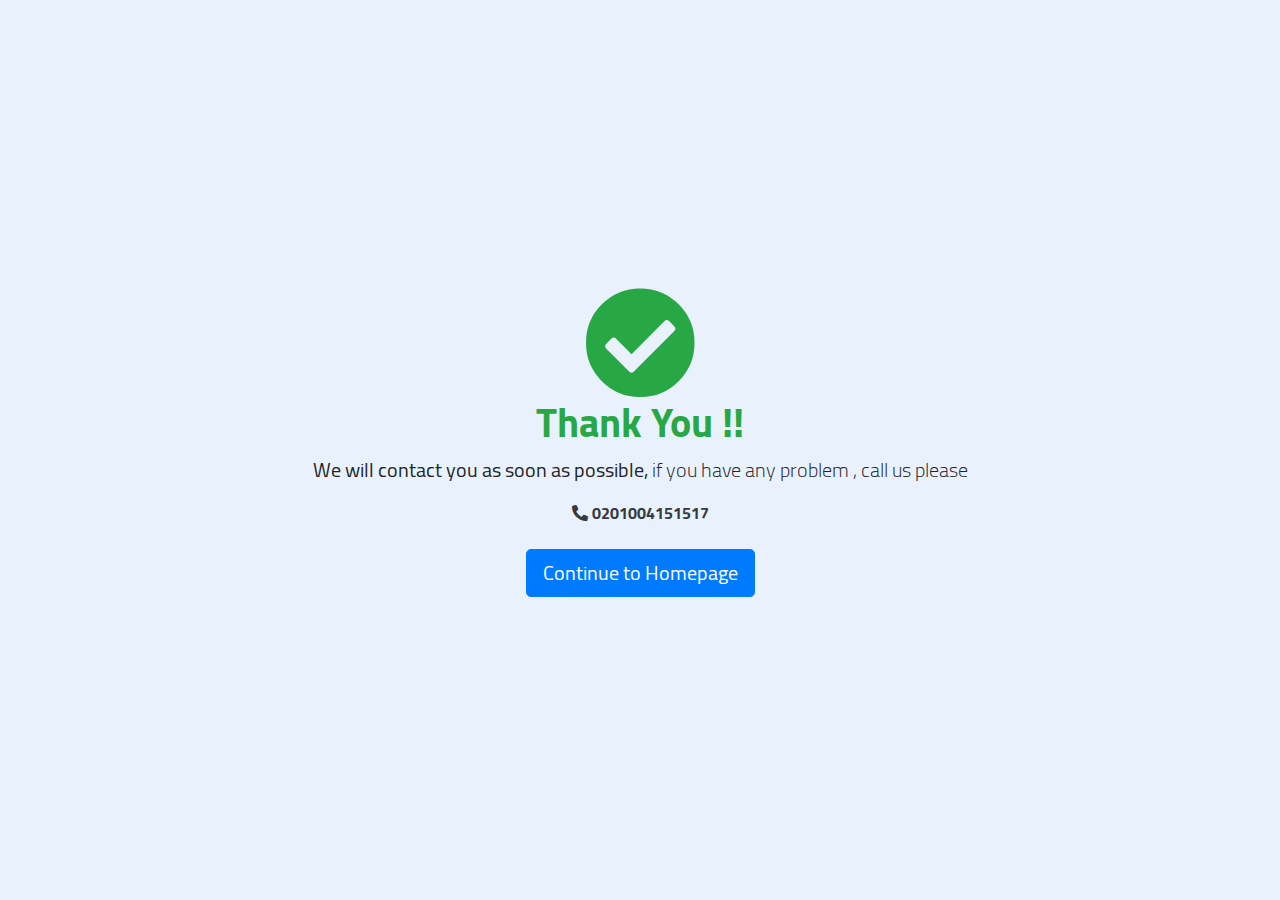
<file: ar/thanks.html>
<!DOCTYPE html>
<html lang="ar">

<head>
  <meta charset="UTF-8">
  <meta name="viewport" content="width=device-width, initial-scale=1.0">
  <!-- Page Icon -->
  <link rel="icon" href="../assets/images/yotta.svg">
  <!--  Local google fonts for page  -->
  <link rel="stylesheet" href="../assets/fonts/css/font.css">
  <!-- Bootstrap style sheet -->
  <link rel="stylesheet" href="../public/css/bootstrap.min.css">
  <!-- Bootstrap style sheet -->
  <link rel="stylesheet" href="../assets/fontawesome/css/all.css">
  <link rel="stylesheet" href="../public/css/jquery-ui-1.10.4.custom.min.css">
  <!-- Style sheet for fontawesome assets -->
  <link rel="stylesheet" href="../public/css/common.css">
  <link rel="stylesheet" href="../public/css/thanks.css">
  <title>Yotta | Thank You</title>
</head>

<body>

  <div class="wrapper text-center p-5">
    <i class="fa fa-check-circle fa-7x text-success"></i>
    <h1 class="text-success font-weight-bold">!! Thank You</h1>
    <p class="lead"><strong>We will contact you as soon as possible,</strong> if you have any problem , call us please
    </p>
    <div class="phone mb-4">
      <a href="tel:01010668909">
        <span class="text-dark font-weight-bold">0201004151517</span>
        <i class="fa fa-phone-alt text-dark"></i>
      </a>
    </div>
    <p class="lead">
      <a class="btn btn-primary btn-lg" href="./index.html" role="button">Continue to Homepage</a>
    </p>
  </div>

  <!-- ********************************************************************************* -->

  <script src="../public/js/jquery-3.5.1.js"></script>
  <script src="../public/js/popper.min.js"></script>
  <script src="../public/js/bootstrap.min.js"></script>
  <script src="../public/js/jquery-ui-1.10.4.custom.min.js"></script>
  <script src="../assets/fontawesome/js/font-kit.js"></script>
  <script src="../public/js/home.js"></script>
</body>

</html>
</file>
<file: assets/fonts/css/font.css>
/* arabic */

@font-face {
  font-family: 'Cairo';
  font-style: normal;
  font-weight: 200;
  src: local('Cairo ExtraLight'), local('Cairo-ExtraLight'), url(../Cairo/Cairo-ExtraLight.ttf) format('woff2');
  unicode-range: U+0600-06FF, U+200C-200E, U+2010-2011, U+204F, U+2E41, U+FB50-FDFF, U+FE80-FEFC;
}

/* latin-ext */

@font-face {
  font-family: 'Cairo';
  font-style: normal;
  font-weight: 200;
  src: local('Cairo ExtraLight'), local('Cairo-ExtraLight'), url(../Cairo/Cairo-ExtraLight.ttf) format('woff2');
  unicode-range: U+0100-024F, U+0259, U+1E00-1EFF, U+2020, U+20A0-20AB, U+20AD-20CF, U+2113, U+2C60-2C7F, U+A720-A7FF;
}

/* latin */

@font-face {
  font-family: 'Cairo';
  font-style: normal;
  font-weight: 200;
  src: local('Cairo ExtraLight'), local('Cairo-ExtraLight'), url(../Cairo/Cairo-ExtraLight.ttf) format('woff2');
  unicode-range: U+0000-00FF, U+0131, U+0152-0153, U+02BB-02BC, U+02C6, U+02DA, U+02DC, U+2000-206F, U+2074, U+20AC, U+2122, U+2191, U+2193, U+2212, U+2215, U+FEFF, U+FFFD;
}

/* arabic */

@font-face {
  font-family: 'Cairo';
  font-style: normal;
  font-weight: 300;
  src: local('Cairo Light'), local('Cairo-Light'), url(../Cairo/Cairo-Light.ttf) format('woff2');
  unicode-range: U+0600-06FF, U+200C-200E, U+2010-2011, U+204F, U+2E41, U+FB50-FDFF, U+FE80-FEFC;
}

/* latin-ext */

@font-face {
  font-family: 'Cairo';
  font-style: normal;
  font-weight: 300;
  src: local('Cairo Light'), local('Cairo-Light'), url(../Cairo/Cairo-Light.ttf) format('woff2');
  unicode-range: U+0100-024F, U+0259, U+1E00-1EFF, U+2020, U+20A0-20AB, U+20AD-20CF, U+2113, U+2C60-2C7F, U+A720-A7FF;
}

/* latin */

@font-face {
  font-family: 'Cairo';
  font-style: normal;
  font-weight: 300;
  src: local('Cairo Light'), local('Cairo-Light'), url(../Cairo/Cairo-Light.ttf) format('woff2');
  unicode-range: U+0000-00FF, U+0131, U+0152-0153, U+02BB-02BC, U+02C6, U+02DA, U+02DC, U+2000-206F, U+2074, U+20AC, U+2122, U+2191, U+2193, U+2212, U+2215, U+FEFF, U+FFFD;
}

/* arabic */

@font-face {
  font-family: 'Cairo';
  font-style: normal;
  font-weight: 400;
  src: local('Cairo Regular'), local('Cairo-Regular'), url(../Cairo/Cairo-Regular.ttf) format('woff2');
  unicode-range: U+0600-06FF, U+200C-200E, U+2010-2011, U+204F, U+2E41, U+FB50-FDFF, U+FE80-FEFC;
}

/* latin-ext */

@font-face {
  font-family: 'Cairo';
  font-style: normal;
  font-weight: 400;
  src: local('Cairo Regular'), local('Cairo-Regular'), url(../Cairo/Cairo-Regular.ttf) format('woff2');
  unicode-range: U+0100-024F, U+0259, U+1E00-1EFF, U+2020, U+20A0-20AB, U+20AD-20CF, U+2113, U+2C60-2C7F, U+A720-A7FF;
}

/* latin */

@font-face {
  font-family: 'Cairo';
  font-style: normal;
  font-weight: 400;
  src: local('Cairo Regular'), local('Cairo-Regular'), url(../Cairo/Cairo-Regular.ttf) format('woff2');
  unicode-range: U+0000-00FF, U+0131, U+0152-0153, U+02BB-02BC, U+02C6, U+02DA, U+02DC, U+2000-206F, U+2074, U+20AC, U+2122, U+2191, U+2193, U+2212, U+2215, U+FEFF, U+FFFD;
}

/* arabic */

@font-face {
  font-family: 'Cairo';
  font-style: normal;
  font-weight: 600;
  src: local('Cairo SemiBold'), local('Cairo-SemiBold'), url(../Cairo/Cairo-SemiBold.ttf) format('woff2');
  unicode-range: U+0600-06FF, U+200C-200E, U+2010-2011, U+204F, U+2E41, U+FB50-FDFF, U+FE80-FEFC;
}

/* latin-ext */

@font-face {
  font-family: 'Cairo';
  font-style: normal;
  font-weight: 600;
  src: local('Cairo SemiBold'), local('Cairo-SemiBold'), url(../Cairo/Cairo-SemiBold.ttf) format('woff2');
  unicode-range: U+0100-024F, U+0259, U+1E00-1EFF, U+2020, U+20A0-20AB, U+20AD-20CF, U+2113, U+2C60-2C7F, U+A720-A7FF;
}

/* latin */

@font-face {
  font-family: 'Cairo';
  font-style: normal;
  font-weight: 600;
  src: local('Cairo SemiBold'), local('Cairo-SemiBold'), url(../Cairo/Cairo-SemiBold.ttf) format('woff2');
  unicode-range: U+0000-00FF, U+0131, U+0152-0153, U+02BB-02BC, U+02C6, U+02DA, U+02DC, U+2000-206F, U+2074, U+20AC, U+2122, U+2191, U+2193, U+2212, U+2215, U+FEFF, U+FFFD;
}

/* arabic */

@font-face {
  font-family: 'Cairo';
  font-style: normal;
  font-weight: 700;
  src: local('Cairo Bold'), local('Cairo-Bold'), url(../Cairo/Cairo-Bold.ttf) format('woff2');
  unicode-range: U+0600-06FF, U+200C-200E, U+2010-2011, U+204F, U+2E41, U+FB50-FDFF, U+FE80-FEFC;
}

/* latin-ext */

@font-face {
  font-family: 'Cairo';
  font-style: normal;
  font-weight: 700;
  src: local('Cairo Bold'), local('Cairo-Bold'), url(../Cairo/Cairo-Bold.ttf) format('woff2');
  unicode-range: U+0100-024F, U+0259, U+1E00-1EFF, U+2020, U+20A0-20AB, U+20AD-20CF, U+2113, U+2C60-2C7F, U+A720-A7FF;
}

/* latin */

@font-face {
  font-family: 'Cairo';
  font-style: normal;
  font-weight: 700;
  src: local('Cairo Bold'), local('Cairo-Bold'), url(../Cairo/Cairo-Bold.ttf) format('woff2');
  unicode-range: U+0000-00FF, U+0131, U+0152-0153, U+02BB-02BC, U+02C6, U+02DA, U+02DC, U+2000-206F, U+2074, U+20AC, U+2122, U+2191, U+2193, U+2212, U+2215, U+FEFF, U+FFFD;
}

/* arabic */

@font-face {
  font-family: 'Cairo';
  font-style: normal;
  font-weight: 900;
  src: local('Cairo Black'), local('Cairo-Black'), url(../Cairo/Cairo-Black.ttf) format('woff2');
  unicode-range: U+0600-06FF, U+200C-200E, U+2010-2011, U+204F, U+2E41, U+FB50-FDFF, U+FE80-FEFC;
}

/* latin-ext */

@font-face {
  font-family: 'Cairo';
  font-style: normal;
  font-weight: 900;
  src: local('Cairo Black'), local('Cairo-Black'), url(../Cairo/Cairo-Black.ttf) format('woff2');
  unicode-range: U+0100-024F, U+0259, U+1E00-1EFF, U+2020, U+20A0-20AB, U+20AD-20CF, U+2113, U+2C60-2C7F, U+A720-A7FF;
}

/* latin */

@font-face {
  font-family: 'Cairo';
  font-style: normal;
  font-weight: 900;
  src: local('Cairo Black'), local('Cairo-Black'), url(../Cairo/Cairo-Black.ttf) format('woff2');
  unicode-range: U+0000-00FF, U+0131, U+0152-0153, U+02BB-02BC, U+02C6, U+02DA, U+02DC, U+2000-206F, U+2074, U+20AC, U+2122, U+2191, U+2193, U+2212, U+2215, U+FEFF, U+FFFD;
}

/* Roboto Font styles */

/* cyrillic-ext */

@font-face {
  font-family: 'Roboto';
  font-style: italic;
  font-weight: 100;
  src: local('Roboto Thin Italic'), local('Roboto-ThinItalic'), url(../Roboto/Roboto-ThinItalic.ttf) format('woff2');
  unicode-range: U+0460-052F, U+1C80-1C88, U+20B4, U+2DE0-2DFF, U+A640-A69F, U+FE2E-FE2F;
}

/* cyrillic */

@font-face {
  font-family: 'Roboto';
  font-style: italic;
  font-weight: 100;
  src: local('Roboto Thin Italic'), local('Roboto-ThinItalic'), url(../Roboto/Roboto-ThinItalic.ttf) format('woff2');
  unicode-range: U+0400-045F, U+0490-0491, U+04B0-04B1, U+2116;
}

/* greek-ext */

@font-face {
  font-family: 'Roboto';
  font-style: italic;
  font-weight: 100;
  src: local('Roboto Thin Italic'), local('Roboto-ThinItalic'), url(../Roboto/Roboto-ThinItalic.ttf) format('woff2');
  unicode-range: U+1F00-1FFF;
}

/* greek */

@font-face {
  font-family: 'Roboto';
  font-style: italic;
  font-weight: 100;
  src: local('Roboto Thin Italic'), local('Roboto-ThinItalic'), url(../Roboto/Roboto-ThinItalic.ttf) format('woff2');
  unicode-range: U+0370-03FF;
}

/* vietnamese */

@font-face {
  font-family: 'Roboto';
  font-style: italic;
  font-weight: 100;
  src: local('Roboto Thin Italic'), local('Roboto-ThinItalic'), url(../Roboto/Roboto-ThinItalic.ttf) format('woff2');
  unicode-range: U+0102-0103, U+0110-0111, U+0128-0129, U+0168-0169, U+01A0-01A1, U+01AF-01B0, U+1EA0-1EF9, U+20AB;
}

/* latin-ext */

@font-face {
  font-family: 'Roboto';
  font-style: italic;
  font-weight: 100;
  src: local('Roboto Thin Italic'), local('Roboto-ThinItalic'), url(../Roboto/Roboto-ThinItalic.ttf) format('woff2');
  unicode-range: U+0100-024F, U+0259, U+1E00-1EFF, U+2020, U+20A0-20AB, U+20AD-20CF, U+2113, U+2C60-2C7F, U+A720-A7FF;
}

/* latin */

@font-face {
  font-family: 'Roboto';
  font-style: italic;
  font-weight: 100;
  src: local('Roboto Thin Italic'), local('Roboto-ThinItalic'), url(../Roboto/Roboto-ThinItalic.ttf) format('woff2');
  unicode-range: U+0000-00FF, U+0131, U+0152-0153, U+02BB-02BC, U+02C6, U+02DA, U+02DC, U+2000-206F, U+2074, U+20AC, U+2122, U+2191, U+2193, U+2212, U+2215, U+FEFF, U+FFFD;
}

/* cyrillic-ext */

@font-face {
  font-family: 'Roboto';
  font-style: italic;
  font-weight: 300;
  src: local('Roboto Light Italic'), local('Roboto-LightItalic'), url(../Roboto/Roboto-LightItalic.ttf) format('woff2');
  unicode-range: U+0460-052F, U+1C80-1C88, U+20B4, U+2DE0-2DFF, U+A640-A69F, U+FE2E-FE2F;
}

/* cyrillic */

@font-face {
  font-family: 'Roboto';
  font-style: italic;
  font-weight: 300;
  src: local('Roboto Light Italic'), local('Roboto-LightItalic'), url(../Roboto/Roboto-LightItalic.ttf) format('woff2');
  unicode-range: U+0400-045F, U+0490-0491, U+04B0-04B1, U+2116;
}

/* greek-ext */

@font-face {
  font-family: 'Roboto';
  font-style: italic;
  font-weight: 300;
  src: local('Roboto Light Italic'), local('Roboto-LightItalic'), url(../Roboto/Roboto-LightItalic.ttf) format('woff2');
  unicode-range: U+1F00-1FFF;
}

/* greek */

@font-face {
  font-family: 'Roboto';
  font-style: italic;
  font-weight: 300;
  src: local('Roboto Light Italic'), local('Roboto-LightItalic'), url(../Roboto/Roboto-LightItalic.ttf) format('woff2');
  unicode-range: U+0370-03FF;
}

/* vietnamese */

@font-face {
  font-family: 'Roboto';
  font-style: italic;
  font-weight: 300;
  src: local('Roboto Light Italic'), local('Roboto-LightItalic'), url(../Roboto/Roboto-LightItalic.ttf) format('woff2');
  unicode-range: U+0102-0103, U+0110-0111, U+0128-0129, U+0168-0169, U+01A0-01A1, U+01AF-01B0, U+1EA0-1EF9, U+20AB;
}

/* latin-ext */

@font-face {
  font-family: 'Roboto';
  font-style: italic;
  font-weight: 300;
  src: local('Roboto Light Italic'), local('Roboto-LightItalic'), url(../Roboto/Roboto-LightItalic.ttf) format('woff2');
  unicode-range: U+0100-024F, U+0259, U+1E00-1EFF, U+2020, U+20A0-20AB, U+20AD-20CF, U+2113, U+2C60-2C7F, U+A720-A7FF;
}

/* latin */

@font-face {
  font-family: 'Roboto';
  font-style: italic;
  font-weight: 300;
  src: local('Roboto Light Italic'), local('Roboto-LightItalic'), url(../Roboto/Roboto-LightItalic.ttf) format('woff2');
  unicode-range: U+0000-00FF, U+0131, U+0152-0153, U+02BB-02BC, U+02C6, U+02DA, U+02DC, U+2000-206F, U+2074, U+20AC, U+2122, U+2191, U+2193, U+2212, U+2215, U+FEFF, U+FFFD;
}

/* cyrillic-ext */

@font-face {
  font-family: 'Roboto';
  font-style: italic;
  font-weight: 400;
  src: local('Roboto Italic'), local('Roboto-Italic'), url(../Roboto/Roboto-Italic.ttf) format('woff2');
  unicode-range: U+0460-052F, U+1C80-1C88, U+20B4, U+2DE0-2DFF, U+A640-A69F, U+FE2E-FE2F;
}

/* cyrillic */

@font-face {
  font-family: 'Roboto';
  font-style: italic;
  font-weight: 400;
  src: local('Roboto Italic'), local('Roboto-Italic'), url(../Roboto/Roboto-Italic.ttf) format('woff2');
  unicode-range: U+0400-045F, U+0490-0491, U+04B0-04B1, U+2116;
}

/* greek-ext */

@font-face {
  font-family: 'Roboto';
  font-style: italic;
  font-weight: 400;
  src: local('Roboto Italic'), local('Roboto-Italic'), url(../Roboto/Roboto-Italic.ttf) format('woff2');
  unicode-range: U+1F00-1FFF;
}

/* greek */

@font-face {
  font-family: 'Roboto';
  font-style: italic;
  font-weight: 400;
  src: local('Roboto Italic'), local('Roboto-Italic'), url(../Roboto/Roboto-Italic.ttf) format('woff2');
  unicode-range: U+0370-03FF;
}

/* vietnamese */

@font-face {
  font-family: 'Roboto';
  font-style: italic;
  font-weight: 400;
  src: local('Roboto Italic'), local('Roboto-Italic'), url(../Roboto/Roboto-Italic.ttf) format('woff2');
  unicode-range: U+0102-0103, U+0110-0111, U+0128-0129, U+0168-0169, U+01A0-01A1, U+01AF-01B0, U+1EA0-1EF9, U+20AB;
}

/* latin-ext */

@font-face {
  font-family: 'Roboto';
  font-style: italic;
  font-weight: 400;
  src: local('Roboto Italic'), local('Roboto-Italic'), url(../Roboto/Roboto-Italic.ttf) format('woff2');
  unicode-range: U+0100-024F, U+0259, U+1E00-1EFF, U+2020, U+20A0-20AB, U+20AD-20CF, U+2113, U+2C60-2C7F, U+A720-A7FF;
}

/* latin */

@font-face {
  font-family: 'Roboto';
  font-style: italic;
  font-weight: 400;
  src: local('Roboto Italic'), local('Roboto-Italic'), url(../Roboto/Roboto-Italic.ttf) format('woff2');
  unicode-range: U+0000-00FF, U+0131, U+0152-0153, U+02BB-02BC, U+02C6, U+02DA, U+02DC, U+2000-206F, U+2074, U+20AC, U+2122, U+2191, U+2193, U+2212, U+2215, U+FEFF, U+FFFD;
}

/* cyrillic-ext */

@font-face {
  font-family: 'Roboto';
  font-style: italic;
  font-weight: 500;
  src: local('Roboto Medium Italic'), local('Roboto-MediumItalic'), url(../Roboto/Roboto-MediumItalic.ttf) format('woff2');
  unicode-range: U+0460-052F, U+1C80-1C88, U+20B4, U+2DE0-2DFF, U+A640-A69F, U+FE2E-FE2F;
}

/* cyrillic */

@font-face {
  font-family: 'Roboto';
  font-style: italic;
  font-weight: 500;
  src: local('Roboto Medium Italic'), local('Roboto-MediumItalic'), url(../Roboto/Roboto-MediumItalic.ttf) format('woff2');
  unicode-range: U+0400-045F, U+0490-0491, U+04B0-04B1, U+2116;
}

/* greek-ext */

@font-face {
  font-family: 'Roboto';
  font-style: italic;
  font-weight: 500;
  src: local('Roboto Medium Italic'), local('Roboto-MediumItalic'), url(../Roboto/Roboto-MediumItalic.ttf) format('woff2');
  unicode-range: U+1F00-1FFF;
}

/* greek */

@font-face {
  font-family: 'Roboto';
  font-style: italic;
  font-weight: 500;
  src: local('Roboto Medium Italic'), local('Roboto-MediumItalic'), url(../Roboto/Roboto-MediumItalic.ttf) format('woff2');
  unicode-range: U+0370-03FF;
}

/* vietnamese */

@font-face {
  font-family: 'Roboto';
  font-style: italic;
  font-weight: 500;
  src: local('Roboto Medium Italic'), local('Roboto-MediumItalic'), url(../Roboto/Roboto-MediumItalic.ttf) format('woff2');
  unicode-range: U+0102-0103, U+0110-0111, U+0128-0129, U+0168-0169, U+01A0-01A1, U+01AF-01B0, U+1EA0-1EF9, U+20AB;
}

/* latin-ext */

@font-face {
  font-family: 'Roboto';
  font-style: italic;
  font-weight: 500;
  src: local('Roboto Medium Italic'), local('Roboto-MediumItalic'), url(../Roboto/Roboto-MediumItalic.ttf) format('woff2');
  unicode-range: U+0100-024F, U+0259, U+1E00-1EFF, U+2020, U+20A0-20AB, U+20AD-20CF, U+2113, U+2C60-2C7F, U+A720-A7FF;
}

/* latin */

@font-face {
  font-family: 'Roboto';
  font-style: italic;
  font-weight: 500;
  src: local('Roboto Medium Italic'), local('Roboto-MediumItalic'), url(../Roboto/Roboto-MediumItalic.ttf) format('woff2');
  unicode-range: U+0000-00FF, U+0131, U+0152-0153, U+02BB-02BC, U+02C6, U+02DA, U+02DC, U+2000-206F, U+2074, U+20AC, U+2122, U+2191, U+2193, U+2212, U+2215, U+FEFF, U+FFFD;
}

/* cyrillic-ext */

@font-face {
  font-family: 'Roboto';
  font-style: italic;
  font-weight: 700;
  src: local('Roboto Bold Italic'), local('Roboto-BoldItalic'), url(../Roboto/Roboto-BoldItalic.ttf) format('woff2');
  unicode-range: U+0460-052F, U+1C80-1C88, U+20B4, U+2DE0-2DFF, U+A640-A69F, U+FE2E-FE2F;
}

/* cyrillic */

@font-face {
  font-family: 'Roboto';
  font-style: italic;
  font-weight: 700;
  src: local('Roboto Bold Italic'), local('Roboto-BoldItalic'), url(../Roboto/Roboto-BoldItalic.ttf) format('woff2');
  unicode-range: U+0400-045F, U+0490-0491, U+04B0-04B1, U+2116;
}

/* greek-ext */

@font-face {
  font-family: 'Roboto';
  font-style: italic;
  font-weight: 700;
  src: local('Roboto Bold Italic'), local('Roboto-BoldItalic'), url(../Roboto/Roboto-BoldItalic.ttf) format('woff2');
  unicode-range: U+1F00-1FFF;
}

/* greek */

@font-face {
  font-family: 'Roboto';
  font-style: italic;
  font-weight: 700;
  src: local('Roboto Bold Italic'), local('Roboto-BoldItalic'), url(../Roboto/Roboto-BoldItalic.ttf) format('woff2');
  unicode-range: U+0370-03FF;
}

/* vietnamese */

@font-face {
  font-family: 'Roboto';
  font-style: italic;
  font-weight: 700;
  src: local('Roboto Bold Italic'), local('Roboto-BoldItalic'), url(../Roboto/Roboto-BoldItalic.ttf) format('woff2');
  unicode-range: U+0102-0103, U+0110-0111, U+0128-0129, U+0168-0169, U+01A0-01A1, U+01AF-01B0, U+1EA0-1EF9, U+20AB;
}

/* latin-ext */

@font-face {
  font-family: 'Roboto';
  font-style: italic;
  font-weight: 700;
  src: local('Roboto Bold Italic'), local('Roboto-BoldItalic'), url(../Roboto/Roboto-BoldItalic.ttf) format('woff2');
  unicode-range: U+0100-024F, U+0259, U+1E00-1EFF, U+2020, U+20A0-20AB, U+20AD-20CF, U+2113, U+2C60-2C7F, U+A720-A7FF;
}

/* latin */

@font-face {
  font-family: 'Roboto';
  font-style: italic;
  font-weight: 700;
  src: local('Roboto Bold Italic'), local('Roboto-BoldItalic'), url(../Roboto/Roboto-BoldItalic.ttf) format('woff2');
  unicode-range: U+0000-00FF, U+0131, U+0152-0153, U+02BB-02BC, U+02C6, U+02DA, U+02DC, U+2000-206F, U+2074, U+20AC, U+2122, U+2191, U+2193, U+2212, U+2215, U+FEFF, U+FFFD;
}

/* cyrillic-ext */

@font-face {
  font-family: 'Roboto';
  font-style: italic;
  font-weight: 900;
  src: local('Roboto Black Italic'), local('Roboto-BlackItalic'), url(../Roboto/Roboto-BlackItalic.ttf) format('woff2');
  unicode-range: U+0460-052F, U+1C80-1C88, U+20B4, U+2DE0-2DFF, U+A640-A69F, U+FE2E-FE2F;
}

/* cyrillic */

@font-face {
  font-family: 'Roboto';
  font-style: italic;
  font-weight: 900;
  src: local('Roboto Black Italic'), local('Roboto-BlackItalic'), url(../Roboto/Roboto-BlackItalic.ttf) format('woff2');
  unicode-range: U+0400-045F, U+0490-0491, U+04B0-04B1, U+2116;
}

/* greek-ext */

@font-face {
  font-family: 'Roboto';
  font-style: italic;
  font-weight: 900;
  src: local('Roboto Black Italic'), local('Roboto-BlackItalic'), url(../Roboto/Roboto-BlackItalic.ttf) format('woff2');
  unicode-range: U+1F00-1FFF;
}

/* greek */

@font-face {
  font-family: 'Roboto';
  font-style: italic;
  font-weight: 900;
  src: local('Roboto Black Italic'), local('Roboto-BlackItalic'), url(../Roboto/Roboto-BlackItalic.ttf) format('woff2');
  unicode-range: U+0370-03FF;
}

/* vietnamese */

@font-face {
  font-family: 'Roboto';
  font-style: italic;
  font-weight: 900;
  src: local('Roboto Black Italic'), local('Roboto-BlackItalic'), url(../Roboto/Roboto-BlackItalic.ttf) format('woff2');
  unicode-range: U+0102-0103, U+0110-0111, U+0128-0129, U+0168-0169, U+01A0-01A1, U+01AF-01B0, U+1EA0-1EF9, U+20AB;
}

/* latin-ext */

@font-face {
  font-family: 'Roboto';
  font-style: italic;
  font-weight: 900;
  src: local('Roboto Black Italic'), local('Roboto-BlackItalic'), url(../Roboto/Roboto-BlackItalic.ttf) format('woff2');
  unicode-range: U+0100-024F, U+0259, U+1E00-1EFF, U+2020, U+20A0-20AB, U+20AD-20CF, U+2113, U+2C60-2C7F, U+A720-A7FF;
}

/* latin */

@font-face {
  font-family: 'Roboto';
  font-style: italic;
  font-weight: 900;
  src: local('Roboto Black Italic'), local('Roboto-BlackItalic'), url(../Roboto/Roboto-BlackItalic.ttf) format('woff2');
  unicode-range: U+0000-00FF, U+0131, U+0152-0153, U+02BB-02BC, U+02C6, U+02DA, U+02DC, U+2000-206F, U+2074, U+20AC, U+2122, U+2191, U+2193, U+2212, U+2215, U+FEFF, U+FFFD;
}

/* cyrillic-ext */

@font-face {
  font-family: 'Roboto';
  font-style: normal;
  font-weight: 100;
  src: local('Roboto Thin'), local('Roboto-Thin'), url(../Roboto/Roboto-Thin.ttf) format('woff2');
  unicode-range: U+0460-052F, U+1C80-1C88, U+20B4, U+2DE0-2DFF, U+A640-A69F, U+FE2E-FE2F;
}

/* cyrillic */

@font-face {
  font-family: 'Roboto';
  font-style: normal;
  font-weight: 100;
  src: local('Roboto Thin'), local('Roboto-Thin'), url(../Roboto/Roboto-Thin.ttf) format('woff2');
  unicode-range: U+0400-045F, U+0490-0491, U+04B0-04B1, U+2116;
}

/* greek-ext */

@font-face {
  font-family: 'Roboto';
  font-style: normal;
  font-weight: 100;
  src: local('Roboto Thin'), local('Roboto-Thin'), url(../Roboto/Roboto-Thin.ttf) format('woff2');
  unicode-range: U+1F00-1FFF;
}

/* greek */

@font-face {
  font-family: 'Roboto';
  font-style: normal;
  font-weight: 100;
  src: local('Roboto Thin'), local('Roboto-Thin'), url(../Roboto/Roboto-Thin.ttf) format('woff2');
  unicode-range: U+0370-03FF;
}

/* vietnamese */

@font-face {
  font-family: 'Roboto';
  font-style: normal;
  font-weight: 100;
  src: local('Roboto Thin'), local('Roboto-Thin'), url(../Roboto/Roboto-Thin.ttf) format('woff2');
  unicode-range: U+0102-0103, U+0110-0111, U+0128-0129, U+0168-0169, U+01A0-01A1, U+01AF-01B0, U+1EA0-1EF9, U+20AB;
}

/* latin-ext */

@font-face {
  font-family: 'Roboto';
  font-style: normal;
  font-weight: 100;
  src: local('Roboto Thin'), local('Roboto-Thin'), url(../Roboto/Roboto-Thin.ttf) format('woff2');
  unicode-range: U+0100-024F, U+0259, U+1E00-1EFF, U+2020, U+20A0-20AB, U+20AD-20CF, U+2113, U+2C60-2C7F, U+A720-A7FF;
}

/* latin */

@font-face {
  font-family: 'Roboto';
  font-style: normal;
  font-weight: 100;
  src: local('Roboto Thin'), local('Roboto-Thin'), url(../Roboto/Roboto-Thin.ttf) format('woff2');
  unicode-range: U+0000-00FF, U+0131, U+0152-0153, U+02BB-02BC, U+02C6, U+02DA, U+02DC, U+2000-206F, U+2074, U+20AC, U+2122, U+2191, U+2193, U+2212, U+2215, U+FEFF, U+FFFD;
}

/* cyrillic-ext */

@font-face {
  font-family: 'Roboto';
  font-style: normal;
  font-weight: 300;
  src: local('Roboto Light'), local('Roboto-Light'), url(../Roboto/Roboto-Light.ttf) format('woff2');
  unicode-range: U+0460-052F, U+1C80-1C88, U+20B4, U+2DE0-2DFF, U+A640-A69F, U+FE2E-FE2F;
}

/* cyrillic */

@font-face {
  font-family: 'Roboto';
  font-style: normal;
  font-weight: 300;
  src: local('Roboto Light'), local('Roboto-Light'), url(../Roboto/Roboto-Light.ttf) format('woff2');
  unicode-range: U+0400-045F, U+0490-0491, U+04B0-04B1, U+2116;
}

/* greek-ext */

@font-face {
  font-family: 'Roboto';
  font-style: normal;
  font-weight: 300;
  src: local('Roboto Light'), local('Roboto-Light'), url(../Roboto/Roboto-Light.ttf) format('woff2');
  unicode-range: U+1F00-1FFF;
}

/* greek */

@font-face {
  font-family: 'Roboto';
  font-style: normal;
  font-weight: 300;
  src: local('Roboto Light'), local('Roboto-Light'), url(../Roboto/Roboto-Light.ttf) format('woff2');
  unicode-range: U+0370-03FF;
}

/* vietnamese */

@font-face {
  font-family: 'Roboto';
  font-style: normal;
  font-weight: 300;
  src: local('Roboto Light'), local('Roboto-Light'), url(../Roboto/Roboto-Light.ttf) format('woff2');
  unicode-range: U+0102-0103, U+0110-0111, U+0128-0129, U+0168-0169, U+01A0-01A1, U+01AF-01B0, U+1EA0-1EF9, U+20AB;
}

/* latin-ext */

@font-face {
  font-family: 'Roboto';
  font-style: normal;
  font-weight: 300;
  src: local('Roboto Light'), local('Roboto-Light'), url(../Roboto/Roboto-Light.ttf) format('woff2');
  unicode-range: U+0100-024F, U+0259, U+1E00-1EFF, U+2020, U+20A0-20AB, U+20AD-20CF, U+2113, U+2C60-2C7F, U+A720-A7FF;
}

/* latin */

@font-face {
  font-family: 'Roboto';
  font-style: normal;
  font-weight: 300;
  src: local('Roboto Light'), local('Roboto-Light'), url(../Roboto/Roboto-Light.ttf) format('woff2');
  unicode-range: U+0000-00FF, U+0131, U+0152-0153, U+02BB-02BC, U+02C6, U+02DA, U+02DC, U+2000-206F, U+2074, U+20AC, U+2122, U+2191, U+2193, U+2212, U+2215, U+FEFF, U+FFFD;
}

/* cyrillic-ext */

@font-face {
  font-family: 'Roboto';
  font-style: normal;
  font-weight: 400;
  src: local('Roboto'), local('Roboto-Regular'), url(../Roboto/Roboto-Regular.ttf) format('woff2');
  unicode-range: U+0460-052F, U+1C80-1C88, U+20B4, U+2DE0-2DFF, U+A640-A69F, U+FE2E-FE2F;
}

/* cyrillic */

@font-face {
  font-family: 'Roboto';
  font-style: normal;
  font-weight: 400;
  src: local('Roboto'), local('Roboto-Regular'), url(../Roboto/Roboto-Regular.ttf) format('woff2');
  unicode-range: U+0400-045F, U+0490-0491, U+04B0-04B1, U+2116;
}

/* greek-ext */

@font-face {
  font-family: 'Roboto';
  font-style: normal;
  font-weight: 400;
  src: local('Roboto'), local('Roboto-Regular'), url(../Roboto/Roboto-Regular.ttf) format('woff2');
  unicode-range: U+1F00-1FFF;
}

/* greek */

@font-face {
  font-family: 'Roboto';
  font-style: normal;
  font-weight: 400;
  src: local('Roboto'), local('Roboto-Regular'), url(../Roboto/Roboto-Regular.ttf) format('woff2');
  unicode-range: U+0370-03FF;
}

/* vietnamese */

@font-face {
  font-family: 'Roboto';
  font-style: normal;
  font-weight: 400;
  src: local('Roboto'), local('Roboto-Regular'), url(../Roboto/Roboto-Regular.ttf) format('woff2');
  unicode-range: U+0102-0103, U+0110-0111, U+0128-0129, U+0168-0169, U+01A0-01A1, U+01AF-01B0, U+1EA0-1EF9, U+20AB;
}

/* latin-ext */

@font-face {
  font-family: 'Roboto';
  font-style: normal;
  font-weight: 400;
  src: local('Roboto'), local('Roboto-Regular'), url(../Roboto/Roboto-Regular.ttf) format('woff2');
  unicode-range: U+0100-024F, U+0259, U+1E00-1EFF, U+2020, U+20A0-20AB, U+20AD-20CF, U+2113, U+2C60-2C7F, U+A720-A7FF;
}

/* latin */

@font-face {
  font-family: 'Roboto';
  font-style: normal;
  font-weight: 400;
  src: local('Roboto'), local('Roboto-Regular'), url(../Roboto/Roboto-Regular.ttf) format('woff2');
  unicode-range: U+0000-00FF, U+0131, U+0152-0153, U+02BB-02BC, U+02C6, U+02DA, U+02DC, U+2000-206F, U+2074, U+20AC, U+2122, U+2191, U+2193, U+2212, U+2215, U+FEFF, U+FFFD;
}

/* cyrillic-ext */

@font-face {
  font-family: 'Roboto';
  font-style: normal;
  font-weight: 500;
  src: local('Roboto Medium'), local('Roboto-Medium'), url(../Roboto/Roboto-Medium.ttf) format('woff2');
  unicode-range: U+0460-052F, U+1C80-1C88, U+20B4, U+2DE0-2DFF, U+A640-A69F, U+FE2E-FE2F;
}

/* cyrillic */

@font-face {
  font-family: 'Roboto';
  font-style: normal;
  font-weight: 500;
  src: local('Roboto Medium'), local('Roboto-Medium'), url(../Roboto/Roboto-Medium.ttf) format('woff2');
  unicode-range: U+0400-045F, U+0490-0491, U+04B0-04B1, U+2116;
}

/* greek-ext */

@font-face {
  font-family: 'Roboto';
  font-style: normal;
  font-weight: 500;
  src: local('Roboto Medium'), local('Roboto-Medium'), url(../Roboto/Roboto-Medium.ttf) format('woff2');
  unicode-range: U+1F00-1FFF;
}

/* greek */

@font-face {
  font-family: 'Roboto';
  font-style: normal;
  font-weight: 500;
  src: local('Roboto Medium'), local('Roboto-Medium'), url(../Roboto/Roboto-Medium.ttf) format('woff2');
  unicode-range: U+0370-03FF;
}

/* vietnamese */

@font-face {
  font-family: 'Roboto';
  font-style: normal;
  font-weight: 500;
  src: local('Roboto Medium'), local('Roboto-Medium'), url(../Roboto/Roboto-Medium.ttf) format('woff2');
  unicode-range: U+0102-0103, U+0110-0111, U+0128-0129, U+0168-0169, U+01A0-01A1, U+01AF-01B0, U+1EA0-1EF9, U+20AB;
}

/* latin-ext */

@font-face {
  font-family: 'Roboto';
  font-style: normal;
  font-weight: 500;
  src: local('Roboto Medium'), local('Roboto-Medium'), url(../Roboto/Roboto-Medium.ttf) format('woff2');
  unicode-range: U+0100-024F, U+0259, U+1E00-1EFF, U+2020, U+20A0-20AB, U+20AD-20CF, U+2113, U+2C60-2C7F, U+A720-A7FF;
}

/* latin */

@font-face {
  font-family: 'Roboto';
  font-style: normal;
  font-weight: 500;
  src: local('Roboto Medium'), local('Roboto-Medium'), url(../Roboto/Roboto-Medium.ttf) format('woff2');
  unicode-range: U+0000-00FF, U+0131, U+0152-0153, U+02BB-02BC, U+02C6, U+02DA, U+02DC, U+2000-206F, U+2074, U+20AC, U+2122, U+2191, U+2193, U+2212, U+2215, U+FEFF, U+FFFD;
}

/* cyrillic-ext */

@font-face {
  font-family: 'Roboto';
  font-style: normal;
  font-weight: 700;
  src: local('Roboto Bold'), local('Roboto-Bold'), url(../Roboto/Roboto-Bold.ttf) format('woff2');
  unicode-range: U+0460-052F, U+1C80-1C88, U+20B4, U+2DE0-2DFF, U+A640-A69F, U+FE2E-FE2F;
}

/* cyrillic */

@font-face {
  font-family: 'Roboto';
  font-style: normal;
  font-weight: 700;
  src: local('Roboto Bold'), local('Roboto-Bold'), url(../Roboto/Roboto-Bold.ttf) format('woff2');
  unicode-range: U+0400-045F, U+0490-0491, U+04B0-04B1, U+2116;
}

/* greek-ext */

@font-face {
  font-family: 'Roboto';
  font-style: normal;
  font-weight: 700;
  src: local('Roboto Bold'), local('Roboto-Bold'), url(../Roboto/Roboto-Bold.ttf) format('woff2');
  unicode-range: U+1F00-1FFF;
}

/* greek */

@font-face {
  font-family: 'Roboto';
  font-style: normal;
  font-weight: 700;
  src: local('Roboto Bold'), local('Roboto-Bold'), url(../Roboto/Roboto-Bold.ttf) format('woff2');
  unicode-range: U+0370-03FF;
}

/* vietnamese */

@font-face {
  font-family: 'Roboto';
  font-style: normal;
  font-weight: 700;
  src: local('Roboto Bold'), local('Roboto-Bold'), url(../Roboto/Roboto-Bold.ttf) format('woff2');
  unicode-range: U+0102-0103, U+0110-0111, U+0128-0129, U+0168-0169, U+01A0-01A1, U+01AF-01B0, U+1EA0-1EF9, U+20AB;
}

/* latin-ext */

@font-face {
  font-family: 'Roboto';
  font-style: normal;
  font-weight: 700;
  src: local('Roboto Bold'), local('Roboto-Bold'), url(../Roboto/Roboto-Bold.ttf) format('woff2');
  unicode-range: U+0100-024F, U+0259, U+1E00-1EFF, U+2020, U+20A0-20AB, U+20AD-20CF, U+2113, U+2C60-2C7F, U+A720-A7FF;
}

/* latin */

@font-face {
  font-family: 'Roboto';
  font-style: normal;
  font-weight: 700;
  src: local('Roboto Bold'), local('Roboto-Bold'), url(../Roboto/Roboto-Bold.ttf) format('woff2');
  unicode-range: U+0000-00FF, U+0131, U+0152-0153, U+02BB-02BC, U+02C6, U+02DA, U+02DC, U+2000-206F, U+2074, U+20AC, U+2122, U+2191, U+2193, U+2212, U+2215, U+FEFF, U+FFFD;
}

/* cyrillic-ext */

@font-face {
  font-family: 'Roboto';
  font-style: normal;
  font-weight: 900;
  src: local('Roboto Black'), local('Roboto-Black'), url(../Roboto/Roboto-Black.ttf) format('woff2');
  unicode-range: U+0460-052F, U+1C80-1C88, U+20B4, U+2DE0-2DFF, U+A640-A69F, U+FE2E-FE2F;
}

/* cyrillic */

@font-face {
  font-family: 'Roboto';
  font-style: normal;
  font-weight: 900;
  src: local('Roboto Black'), local('Roboto-Black'), url(../Roboto/Roboto-Black.ttf) format('woff2');
  unicode-range: U+0400-045F, U+0490-0491, U+04B0-04B1, U+2116;
}

/* greek-ext */

@font-face {
  font-family: 'Roboto';
  font-style: normal;
  font-weight: 900;
  src: local('Roboto Black'), local('Roboto-Black'), url(../Roboto/Roboto-Black.ttf) format('woff2');
  unicode-range: U+1F00-1FFF;
}

/* greek */

@font-face {
  font-family: 'Roboto';
  font-style: normal;
  font-weight: 900;
  src: local('Roboto Black'), local('Roboto-Black'), url(../Roboto/Roboto-Black.ttf) format('woff2');
  unicode-range: U+0370-03FF;
}

/* vietnamese */

@font-face {
  font-family: 'Roboto';
  font-style: normal;
  font-weight: 900;
  src: local('Roboto Black'), local('Roboto-Black'), url(../Roboto/Roboto-Black.ttf) format('woff2');
  unicode-range: U+0102-0103, U+0110-0111, U+0128-0129, U+0168-0169, U+01A0-01A1, U+01AF-01B0, U+1EA0-1EF9, U+20AB;
}

/* latin-ext */

@font-face {
  font-family: 'Roboto';
  font-style: normal;
  font-weight: 900;
  src: local('Roboto Black'), local('Roboto-Black'), url(../Roboto/Roboto-Black.ttf) format('woff2');
  unicode-range: U+0100-024F, U+0259, U+1E00-1EFF, U+2020, U+20A0-20AB, U+20AD-20CF, U+2113, U+2C60-2C7F, U+A720-A7FF;
}

/* latin */

@font-face {
  font-family: 'Roboto';
  font-style: normal;
  font-weight: 900;
  src: local('Roboto Black'), local('Roboto-Black'), url(../Roboto/Roboto-Black.ttf) format('woff2');
  unicode-range: U+0000-00FF, U+0131, U+0152-0153, U+02BB-02BC, U+02C6, U+02DA, U+02DC, U+2000-206F, U+2074, U+20AC, U+2122, U+2191, U+2193, U+2212, U+2215, U+FEFF, U+FFFD;
}
</file>
<file: public/css/common.css>
:root {
    --mainOrange: #009193;
    --mainGrey: #636466;
    --secondaryGrey: #A7A9AC;
    --greenColor: #71a033;
    --blueColor: #065f95;
    --whiteColor: #F0F0EF;
    --mainColor: #009193;
    --dangerColor: #ff4444;
    --successColor: #00C851;
    --warningColor: #ffbb33;
    --infoColor: #33b5e5;
}

/* Set the direction right to left */

* {
    direction: rtl;
    font-family: 'Cairo', sans-serif;
    box-sizing: border-box;
}

html {
    scroll-behavior: smooth;
}

body {
    padding: 0;
}

.space-sm {
    padding: 0 0.225rem;
}

.cursor-pointer:hover {
    cursor: pointer;
}

.dynamic-text-align:lang(ar) {
    text-align: right;
}

.dynamic-text-align:lang(en) {
    text-align: left;
}

.dynamic-text-align-reverse:lang(ar) {
    text-align: left;
}

.dynamic-text-align-reverse:lang(en) {
    text-align: right;
}

.text-main {
    color: #009193;
}

.text-grey {
    color: #636466;
}

.text-smoke {
    color: whitesmoke;
}

.text-blue {
    color: var(--blueColor) !important;
}

.text-header-alert {
    color: #e53935 !important;
}

.border-success {
    border-color: var(--successColor) !important;
}

.border-danger {
    border-color: var(--dangerColor) !important;
}

.border-warning {
    border-color: var(--warningColor) !important;
}

.border-info {
    border-color: var(--infoColor) !important;
}

.bg-main {
    background-color: var(--blueColor);
}

.big-icon {
    font-size: 50px !important;
}

.text-red-light {
    color: #fac3c4 !important;
}

.fade-in-class {
    -webkit-animation: fadeIn 1s ease-in;
    animation: fadeIn 1s ease-in;
}

.decoration-none, .decoration-none:hover {
    text-decoration: none;
}

.special-word {
    background: linear-gradient(-45deg, #065f95, #3cacf1, #14415e, #1172ad);
    background-size: 400% 400%;
    padding: 0 1rem;
    border-radius: 50px;
    animation: animateGradient 5s ease infinite;
}

@media only screen and (max-width: 576px) {
    .text-xs-center {
        text-align: center !important;
    }
    .dynamic-text-xs-align:lang(ar) {
        text-align: right !important;
    }
    .dynamic-text-xs-align:lang(en) {
        text-align: left !important;
    }
}

@media only screen and (min-width: 576px) {
    .text-sm-center {
        text-align: center !important;
    }
    .dynamic-text-sm-align:lang(ar) {
        text-align: right !important;
    }
    .dynamic-text-sm-align:lang(en) {
        text-align: left !important;
    }
}

@media only screen and (min-width: 768px) {
    .text-md-center {
        text-align: center !important;
    }
    .dynamic-text-md-align:lang(ar) {
        text-align: right !important;
    }
    .dynamic-text-md-align:lang(en) {
        text-align: left !important;
    }
}

@media only screen and (min-width: 992px) {
    .text-lg-center {
        text-align: center !important;
    }
    .dynamic-text-lg-align:lang(ar) {
        text-align: right !important;
    }
    .dynamic-text-lg-align:lang(en) {
        text-align: left !important;
    }
}

@media only screen and (min-width: 1200px) {
    .text-xl-center {
        text-align: center !important;
    }
    .dynamic-text-xl-align:lang(ar) {
        text-align: right !important;
    }
    .dynamic-text-xl-align:lang(en) {
        text-align: left !important;
    }
}
</file>
<file: public/css/layout.css>
@import './animation.css';
/* ************************************************************************************************************************ */

/* ************************************************************************************************************************ */

.top-header {
    background-color: #000000;
    border-bottom: 1px solid #ffffff;
    color: #fff;
    font-size: 14px;
}

.top-header .phone-container a {
    color: #dfdbdb;
}

.top-header .logo-container img {
    width: 80px;
    height: auto;
}

.top-header .social-links-container i {
    font-size: 24px;
}

/* ********************************************************************************************************* */

#footer {
    background-color: #000000;
    color: #fff;
    height: max-content !important;
}

.footer-header-wave svg {
    background-color: transparent;
    display: block;
    height: 30px;
    position: relative;
    top: -1px;
    width: 100%;
}

.footer-header-wave svg {
    fill: rgb(230, 221, 221);
}

.footer-section-label {
    font-size: 20px;
    font-weight: 700;
    margin-bottom: 0.925rem;
}

.footer-text .header img {
    width: 130px;
    height: auto;
}

.footer-section-links a {
    display: block;
    color: #fff;
    text-decoration: none;
    font-size: 15px;
    margin: 0.425rem 0;
    font-weight: 600;
}

.footer-section-links a:hover {
    color: rgb(252, 216, 178);
}

.contact-link {
    display: flex !important;
    justify-content: start;
    align-items: flex-start;
}

.contact-link p {
    margin-bottom: 0.325rem;
}

.contact-link .wrapper p {
    margin-bottom: 0;
}

.footer-map-container {
    position: relative;
    height: max-content;
}

.footer-map-container iframe {
    display: block;
    width: 100%;
    height: 250px;
    border-radius: 10px;
    box-shadow: 0px 0px 3px rgb(199, 192, 192);
    transition: all 0.4s;
}

.footer-map-container iframe:hover {
    -webkit-transform: scaleX(1.1) scaleY(1.2);
    transform: scaleX(1.03) scaleY(1.08);
}

.footer-map-container::after {
    content: '';
    position: absolute;
    top: 0;
    left: 0;
    width: 100%;
    height: 100%;
    background-color: #034168;
    transition: all 0.4s;
    z-index: -1;
    border-radius: 10px;
}

.footer-map-container:hover::after {
    -webkit-transform: scaleX(1.08) scaleY(1.1);
    transform: scaleX(1.08) scaleY(1.1);
    opacity: 0;
}

.footer-logo-container a img {
    width: 200px;
    height: auto;
    transition: transform 1.5s;
}

.footer-social-link {
    font-size: 30px;
    text-decoration: none;
    margin: 0 0.325rem;
    color: #fff;
}

.footer-social-link:hover {
    text-decoration: none;
    cursor: pointer;
    color: #fff;
}

.footer-social-link i:hover {
    transition: all 0.6s;
    -webkit-transform: scaleX(1.03) scaleY(1.05);
    transform: scaleX(1.3) scaleY(1.3);
}

/* ************************************************************************************************** */

#go-up {
    position: fixed;
    bottom: 5%;
    border: none;
    width: 45px;
    height: 45px;
    border-radius: 50%;
    color: var(--blueColor);
    font-size: 40px;
    line-height: 60px;
    text-align: center;
    vertical-align: middle;
    z-index: 10000;
    display: none;
}

#go-up:lang(ar) {
    right: 4%;
}

#go-up:lang(en) {
    left: 4%;
}
</file>
<file: public/css/layout.responsive.css>
@media only screen and (max-width: 576px) {
    .footer-content {
        padding: 2.5rem 0.525rem;
    }
    .contact-link {
        justify-content: center;
    }
}

@media only screen and (max-width: 414px) {
    .footer-content {
        padding: 2.5rem 0.525rem;
    }
    .contact-link {
        justify-content: center;
    }
}

@media only screen and (max-width: 320px) {
    .footer-content {
        padding: 2.5rem 0.525rem;
    }
    .contact-link {
        justify-content: center;
    }
}

@media only screen and (max-width: 280px) {
    .small-logo-container img {
        width: 50px;
        height: auto;
    }
    #sidebar-toggler {
        width: 30px;
        height: 30px;
    }
    .small-header-button {
        font-size: 10px;
    }
    .footer-content {
        padding: 2.5rem 0.425rem;
    }
    .contact-link {
        justify-content: center;
    }
}

/* ********************************************************************************************************* */

/* ********************************************************************************************************* */

/* ********************************************************************************************************* */

@media only screen and (min-width: 576px) {}

@media only screen and (min-width: 768px) {}

@media only screen and (min-width: 992px) {}

@media only screen and (min-width: 1200px) {}
</file>
<file: public/css/home.css>
/* CTA */

.fixed-contact-header {
    position: -webkit-sticky;
    position: sticky;
    top: 0;
    left: 0;
    font-weight: 600;
    z-index: 10000;
}

.fixed-contact-header i {
    font-size: 1.5rem;
}

.fixed-contact-header .wrapper a {
    margin: 0 5px;
    color: #f5f5f5;
    text-decoration: underline;
    font-weight: 700;
}

.fixed-contact-header .close-cta {
    outline: none !important;
    background: none;
    color: #fff;
    border: none;
    position: absolute;
    left: 2%;
    top: 50%;
    -webkit-transform: translateY(-50%);
    transform: translateY(-50%);
}

.fixed-contact-header .close-cta i {
    font-size: 16px !important;
    color: #fff;
    cursor: pointer;
}

/* Intro section styles */

.intro-section {
    position: relative;
    background-image: linear-gradient(to right bottom, #205f6633, #205f66c0), url('../../assets/images/banner-cover2.jpg');
    background-size: cover;
    border-bottom: 1px solid #fff;
}

.intro-section .head-label {
    color: var(--mainColor);
    padding: 0.825rem;
}

.intro-section .video-container {
    position: relative;
    width: 100%;
    overflow: hidden;
    padding-top: 56.25%;
}

.intro-section .video-container iframe {
    position: absolute;
    width: 100%;
    height: 100%;
    top: 0;
    left: 0;
    border-radius: 7px;
    outline: none;
    border: none;
    border: 1px solid #ffffff;
    opacity: 0.9;
}

/**************************************************************************************************/

.alert {
    display: none;
}

.contact-form {
    position: fixed;
    top: 13%;
    left: 8%;
    background-color: #fff;
    border-radius: 7px;
    box-shadow: 0 0 5px var(--mainColor);
    z-index: 20000;
    width: 330px;
    overflow-y: auto;
}

.contact-form .header {
    position: relative;
    background-color: var(--mainColor);
    color: #fff;
    border-top-right-radius: 6px;
    border-top-left-radius: 6px;
    font-weight: 600;
    font-size: 18px;
}

.minimize-form-btn {
    position: absolute;
    top: 50%;
    left: 5%;
    -webkit-transform: translateY(-50%);
    transform: translateY(-50%);
    border: none;
    outline: none !important;
    background-color: transparent;
    color: #ffffff;
    transition: all 0.6s;
}

.minimize-form-btn:hover {
    cursor: pointer;
    color: #f5f5f5;
}

.contact-form-show {
    position: fixed;
    left: 0;
    bottom: 0;
    border: none;
    outline: none !important;
    background-color: var(--mainColor);
    color: #ffffff;
    padding: 0.625rem 1.5rem;
    width: 200px;
    border-top-right-radius: 8px;
    display: none;
    z-index: 30000;
    border-top: 1px solid #fff;
    border-right: 1px solid #fff;
}

.contact-form-show:hover {
    cursor: pointer;
    background-color: rgb(64, 186, 243);
}

.contact-form input {
    font-size: 14px;
}

/* Contact us form */

.contact-us-form {
    background-color: #fff;
    border-radius: 7px;
    box-shadow: 0 0 5px var(--mainColor);
    width: 100%;
    overflow-y: auto;
}

.contact-us-form .header {
    background-color: var(--mainColor);
    color: #fff;
    border-top-right-radius: 6px;
    border-top-left-radius: 6px;
    font-weight: 600;
    font-size: 18px;
}

.contact-us-form input {
    font-size: 14px;
}

/* about section */

.about-section {
    border-top: 1px solid #fff;
    border-bottom: 1px solid #fff;
    background-size: cover;
    background-attachment: fixed;
}

.about-section :is(.img-wrapper img) {
    width: 100%;
    max-width: 500px;
    height: auto;
    -webkit-animation: yRotate 4s infinite alternate;
    animation: yRotate 4s infinite alternate;
    border-radius: 10px;
    box-shadow: 0 0 10px #fff;
    border: 2px solid #fff;
}

.about-section .section-header {
    text-align: center;
    border-radius: 5px;
    padding: 1rem 0.625rem;
}

.about-section .feature-item {
    background-color: var(--mainColor);
    color: #ffffff;
    padding: 1.5rem 1rem;
    text-align: center;
    border-radius: 7px;
    height: 100%;
}

.about-section .certification img {
    width: 100%;
    max-width: 230px;
    height: auto;
    box-shadow: 0 0 5px #fff;
    border-radius: 8px;
    box-shadow: 0 0 5px var(--blueColor);
}

/* Statistics Section */

#stats {
    background-image: linear-gradient(to right bottom, #b5ccda, #dfeffa);
    background-size: cover;
    background-attachment: fixed;
}

.squareItem {
    width: 100%;
    height: 100%;
    border-radius: 10px;
    background: linear-gradient(-45deg, #065f95, #009193, #0877bd, #094a72);
    background-size: 400% 400%;
    animation: animateGradient 5s ease infinite;
    box-shadow: 0 0 10px #065f95;
}

.squareItem:hover {
    cursor: pointer;
}

.squareInnerContainer {
    position: relative;
    height: 100%;
    padding: 50px 15px 35px;
    text-align: center;
    border-radius: 7px;
}

.squareContent h2 {
    font-size: 24px;
    margin-bottom: 10px;
    font-weight: 400;
    color: #ffffff;
    padding: 0.325rem 0;
    border-radius: 50px;
    max-width: 190px;
    margin: auto;
    background: linear-gradient(-45deg, #fdbab3, #f77769, #c01b09, #b67069);
    background-size: 400% 400%;
    animation: animateGradient 10s ease infinite;
    border: 1px solid #ffffff;
}

.squareContent h3 {
    font-size: 18px;
    font-weight: 700;
    color: #ffffff;
}

.squareIcon {
    font-size: 45px;
    color: #ffffff;
    transition: transform 1.2s;
}

.squareItem:hover .squareIcon {
    cursor: pointer;
}

.stats-header {
    padding: 1rem 1.5rem;
    width: fit-content;
    color: #000000;
    text-align: center;
    margin: auto;
    font-weight: 700;
}

.stats-header img {
    width: 60px;
    height: auto;
    transition: all 1.5s;
}

.stats-header img:hover {
    -webkit-transform: rotate(360deg);
    transform: rotate(360deg);
}

#stats .join-button {
    display: block;
    width: 50%;
    margin: auto;
    border: none;
    outline: none !important;
    background-color: var(--blueColor);
    color: #fff;
    padding: 1rem 0.825rem;
    font-weight: 600;
    border-radius: 7px;
    transition: all 0.2s;
}

#stats .join-button:hover {
    cursor: pointer;
    background-color: rgb(223, 59, 30);
    -webkit-transform: scale(1.02);
    transform: scale(1.02);
}

/* Statistics Section */

.courses-section {
    background-color: #ffffff;
    border-top: 1px solid #fff;
}

.courses-header {
    width: fit-content;
    margin: auto;
    color: #e53935;
    font-weight: 700;
}

.course-card {
    position: relative;
    border-radius: 7px;
    perspective: 150rem;
    -moz-perspective: 150rem;
    height: 252px;
    overflow: hidden;
}

.card-side {
    position: absolute;
    top: 0;
    left: 0;
    width: 100%;
    height: 252px;
    transition: all 0.8s ease;
    backface-visibility: hidden;
}

.card-side-back {
    transform: rotateY(180deg);
    -webkit-transform: rotateY(180deg);
    background-color: #ffffff;
    border-radius: 7px;
}

.course-card:hover {
    cursor: pointer;
}

.course-card:hover .card-side-front {
    transform: rotateY(180deg);
    -webkit-transform: rotateY(180deg);
}

.course-card:hover .card-side-back {
    transform: rotateY(0);
    -webkit-transform: rotateY(0);
}

.course-card .image {
    position: relative;
    height: 170px;
    overflow: hidden;
}

.course-card .image img {
    width: 100%;
    min-height: 100%;
    height: auto;
    border-top-left-radius: 7px;
    border-top-right-radius: 7px;
    border: 1px solid #c9cbcc;
}

.course-card .image .lecturer {
    position: absolute;
    display: block;
    bottom: 7%;
    left: 0;
    font-size: 14px;
    white-space: nowrap;
    overflow: hidden;
    text-overflow: ellipsis;
    background-color: var(--mainColor);
    padding: 0.225rem 0.825rem;
    color: #ffffff;
    font-weight: 600;
    border-top-right-radius: 50px;
    border-bottom-right-radius: 50px;
}

.course-card .image .bookmark-btn {
    position: absolute;
    top: 7%;
    right: 7%;
    font-size: 16px;
    color: red;
    outline: none;
    border: none;
    background-color: transparent;
}

.course-card .image .bookmark-btn:hover {
    cursor: pointer;
}

.course-card .body {
    background-color: var(--blueColor);
    border-bottom-right-radius: 7px;
    border-bottom-left-radius: 7px;
}

.course-card .body .title {
    display: block;
    margin-bottom: 1rem;
    font-size: 14px;
    height: 40px;
    line-height: 16px;
    padding: 6px;
    font-weight: 600;
    color: #ffffff;
    overflow: hidden;
}

.course-card .body .price {
    font-size: 18px;
    font-weight: 600;
}

.course-card .body .current-price {
    color: var(--blueColor);
    font-weight: 700;
}

.course-card .back-body {
    background-image: linear-gradient(to right bottom, #f5eeeed7, #e1f5fad8);
    background-size: cover;
    border-radius: 7px;
    height: 252px;
}

.card-side-back .back-title a {
    display: block;
    font-size: 14px;
    font-weight: 700;
    line-height: 16px;
    height: 48px;
    color: var(--mainColor);
    overflow: hidden;
}

.card-side-back .back-topic {
    font-size: 14px;
    margin-bottom: 0.825rem;
}

.card-side-back .back-topic a {
    font-size: 14px;
    margin-bottom: 0.825rem;
    color: var(--mainColor);
    font-weight: 700;
}

.card-side-back .back-info {
    font-size: 14px;
    margin-bottom: 1rem;
    font-weight: 700;
}

.card-side-back .back-info i {
    color: var(--mainColor);
}

.card-side-back .back-desc {
    font-size: 14px;
    line-height: 16px;
    height: 96px;
    overflow: hidden;
}

/* Product components */

.product-components {
    background-image: linear-gradient(to right bottom, #205f66c0, #205f66c0);
    perspective: 1000px;
    perspective-origin: 50% 50%;
    animation: animateBackgroundImage 100s linear infinite;
    border-top: 1px solid #fff;
    border-bottom: 1px solid #fff;
}

.product-components .header {
    font-size: 28px;
    font-weight: 700;
    color: #fff;
}

.product-components .sub-header {
    font-size: 20px;
    font-weight: 600;
    color: rgb(253, 226, 226);
}

.product-components .component {
    height: 100%;
    background-color: #ffffff;
    text-align: center;
    padding: 1.5rem 1rem;
    opacity: 0.8;
    border-radius: 10px;
}

.product-components .component .name {
    font-size: 18px;
    color: var(--mainOrange);
    font-weight: 700;
}

.product-components .component .desc {
    font-size: 16px;
    color: var(--blueColor);
    font-weight: 600;
}

/* features section */

.features-section {
    border-top: 1px solid #fff;
    border-bottom: 1px solid #fff;
    background-image: linear-gradient(to right bottom, #e0e0da8c, #e0e0da8c);
    perspective: 1000px;
    perspective-origin: 50% 50%;
    animation: animateBackgroundImage 100s linear infinite;
    background-size: cover;
}

.features-section .header {
    width: fit-content;
    margin: auto;
    font-size: 28px;
    font-weight: 700;
    color: #fff;
    background-color: var(--blueColor);
    border: 3px solid #fff;
    padding: 1.5rem 3rem;
    opacity: 0.7;
    border-radius: 50px;
}

.features-section .sub-header {
    font-size: 22px;
    font-weight: 700;
    color: var(--blueColor);
}

.features-section .feature-item {
    padding: 1.5rem 1rem;
    background-color: #00515a9c;
    border-radius: 10px;
    height: 200px;
    overflow-y: auto;
    box-shadow: 0 0 5px #fff;
}

.features-section .feature-item .icon {
    font-size: 50px;
    color: rgb(181, 243, 181);
}

.features-section .feature-item .desc {
    text-align: center;
    font-size: 16px;
    font-weight: 600;
    color: #ffffff;
}

/* Product usage section */

.product-usage {
    border-top: 1px solid #fff;
    border-bottom: 1px solid #fff;
    background-image: linear-gradient(to right bottom, #7e7e7c8c, #7e7e7c8c);
    background-size: cover;
    background-attachment: fixed;
}

.product-usage .header {
    width: fit-content;
    margin: auto;
    font-size: 28px;
    font-weight: 700;
    color: #fff;
    background-color: var(--blueColor);
    padding: 1.5rem 3rem;
    opacity: 0.7;
    border-radius: 50px;
}

.product-usage .sub-header {
    font-size: 22px;
    font-weight: 700;
    color: var(--blueColor);
}

.product-usage .usage-item {
    padding: 1.5rem 1rem;
    background-color: #ffffff91;
    border-radius: 10px;
    height: 170px;
    overflow-y: auto;
    box-shadow: 0 0 5px rgb(247, 201, 201);
}

.product-usage .usage-item .number {
    width: 50px;
    height: 50px;
    line-height: 50px;
    vertical-align: middle;
    text-align: center;
    background-color: var(--blueColor);
    border: 2px solid var(--mainOrange);
    border-radius: 50%;
    font-size: 28px;
    font-weight: 700;
    color: #fff;
}

.product-usage .usage-item .desc {
    text-align: center;
    font-size: 16px;
    font-weight: 600;
    color: #000;
}

/* Product usage section */

.pricing-section {
    background-image: linear-gradient(to right bottom, #2784948f, #2784948f);
    perspective: 1000px;
    perspective-origin: 50% 50%;
    animation: animateBackgroundImage 100s linear infinite;
}

.pricing-section .header {
    width: 100%;
    max-width: 500px;
    margin: auto;
    font-size: 24px;
    font-weight: 700;
    color: #fff;
    background-color: #023338b2;
    padding: 1.5rem 3rem;
    opacity: 0.7;
    border-radius: 50px;
    border: 2px solid #fff;
}

.pricing-section .pricing-item {
    position: relative;
    background-color: rgb(212, 194, 206);
    border-radius: 10px;
    height: 100%;
    opacity: 0.8;
    box-shadow: 0 0 5px #fff;
    overflow: hidden;
}

.pricing-section .pricing-item:hover {
    cursor: pointer;
}

.pricing-section .pricing-item .discount-badge {
    position: absolute;
    top: 3%;
    left: -10%;
    background: linear-gradient(270deg, #fdf2e7, #f90000);
    background-size: 400% 400%;
    -webkit-animation: animatebg 3s ease infinite;
    -moz-animation: animatebg 3s ease infinite;
    animation: animatebg 3s ease infinite;
    color: #fff;
    padding: 0.325rem 2.5rem;
    font-size: 14px;
    font-weight: 700;
    -webkit-transform: rotateZ(-40deg);
    transform: rotateZ(-40deg);
}

.pricing-section .pricing-item .price-wrapper .price-text {
    position: relative;
    font-size: 20px;
}

.pricing-section .pricing-item .price-wrapper .price-text .old-price {
    position: absolute;
    top: -50%;
    right: 10%;
    text-decoration: line-through;
    color: red;
}

.pricing-section .pricing-item .price-wrapper .price-text .current-price {
    font-size: 30px;
    color: rgb(8, 78, 124);
}

.pricing-section .pricing-item .product-name {
    background-color: rgb(255, 0, 191);
    color: #fff;
    font-weight: 700;
    border-radius: 50px;
}

.pricing-section .pricing-item .body {
    color: rgb(2, 148, 2);
    font-weight: 600;
    font-weight: 600;
}

.pricing-section .pricing-item .body .wrapper {
    position: relative;
    background-color: #fff;
    font-weight: 600;
    padding: 0.125rem 0;
    margin-bottom: 0.325rem;
    border-radius: 10px;
}

.pricing-section .pricing-item .body .wrapper i {
    font-size: 20px;
    position: absolute;
    top: 50%;
    -webkit-transform: translateY(-50%);
    transform: translateY(-50%);
}

.pricing-section:lang(ar) .pricing-item .wrapper i {
    right: 10%;
}

.send-message-btn button {
    position: relative;
    border: none;
    outline: none !important;
    width: 100%;
    padding: 0.625rem 0;
    border-radius: 5px;
    background-color: var(--blueColor);
    color: #fff;
    font-weight: 700;
    opacity: 0.9;
    transition: all 0.4s;
}

.send-message-btn button:hover {
    cursor: pointer;
    background-color: var(--blueColor);
}

.send-message-btn button::after {
    position: absolute;
    content: '';
    top: 0;
    left: 0;
    width: 100%;
    height: 100%;
    background-color: var(--blueColor);
    border-radius: 5px;
    z-index: -1;
    transition: all 0.4s;
}

.send-message-btn button:hover::after {
    -webkit-transform: scale(1.2);
    transform: scale(1.2);
    opacity: 0;
}

/* Modal Styles */

#popUpModal {
    border-radius: 10px;
    z-index: 100000;
}

.modal-absolute-logo {
    position: absolute;
    top: 4%;
    left: 4%;
}

.modal-absolute-logo img {
    width: 80px;
    height: auto;
}

#popUpModal .modal-title {
    font-weight: 700;
    color: #000;
}

#popUpModal .modal-content {
    position: relative;
    background-image: linear-gradient(to right bottom, #0e0d0dd0, #0e0d0dd0), url('../../assets/images/ul.jpg');
    border-radius: 10px;
    box-shadow: 0 0 5px #fff;
}

#popUpModal .modal-content .close {
    margin: 0;
    color: rgb(255, 255, 255) !important;
    outline: none !important;
}

#popUpModal .modal-content .close button {
    outline: none !important;
}

#popUpModal .modal-content .header {
    color: #fff;
    background-color: var(--blueColor);
    border-radius: 50px;
    font-size: 1.2rem;
    font-weight: 700;
    width: 250px;
    margin: auto;
}

#popUpModal .modal-content .text {
    color: #fff;
    font-weight: 600;
}

#popUpModal .modal-content .accreddit {
    position: relative;
    display: flex;
    justify-content: center;
    align-items: center;
    background-color: #fff;
    border-radius: 50%;
    padding: 0.625rem;
    border: 2px solid var(--mainOrange);
    width: 120px;
    height: 120px;
    overflow: hidden;
}

#popUpModal .modal-content .accreddit img {
    display: block;
    width: 100px;
    height: auto;
    margin: auto;
}

#popUpModal .modal-content .country img {
    width: 30px;
    height: auto;
}

#popUpModal .apply-btn, #popUpModal .more-btn {
    text-decoration: none !important;
    border: none !important;
    border-radius: 7px;
    color: #ffffff;
    width: 80%;
    padding: 1rem 0;
    text-align: center;
}

#popUpModal .apply-btn {
    background-color: rgb(255, 0, 0);
}

#popUpModal .more-btn {
    background-color: var(--mainColor);
}

/* Banner card Styles */

.banner-card {
    position: relative;
    background-image: linear-gradient(to right bottom, #00000088, #00000088), url('../../assets/images/ul.jpg');
    background-size: cover;
    box-shadow: 0 0 5px #fff;
    border-radius: 10px;
}

.banner-card .header {
    color: #fff;
    background-color: var(--blueColor);
    border-radius: 50px;
    font-size: 0.825rem;
    font-weight: 700;
    width: fit-content;
    padding: 1rem 1.5rem;
    margin: auto;
}

.banner-card .text {
    color: #fff;
    font-weight: 600;
}

.banner-card .apply-btn, .banner-card .more-btn {
    text-decoration: none !important;
    border: none !important;
    border-radius: 7px;
    color: #ffffff;
    width: 80%;
    padding: 0.625rem 0;
    text-align: center;
}

.banner-card .apply-btn {
    background-color: rgb(255, 0, 0);
}

.banner-card .more-btn {
    background-color: var(--mainColor);
}

/* ***************************************************************************************** */

.category-card {
    display: table;
    height: 100%;
    background-color: #1f1d1dc5;
    border-radius: 7px;
}

.category-card .image img {
    width: 100%;
    height: auto;
    border-top-left-radius: 7px;
    border-top-right-radius: 7px;
}

.category-card .body {
    display: table-row;
}

.category-card .body .title {
    display: block;
    text-align: center;
    color: #fff;
    font-weight: 700;
    font-size: 1.2rem;
}

.banners-carousel .owl-stage-outer, .banners-carousel .owl-stage, .banners-carousel .owl-item {
    height: 100%;
}

/* sectoion logo container */

.section-logo-container img {
    width: 100%;
    height: auto;
    max-width: 300px;
    animation: yRotate 5s infinite alternate;
}
</file>
<file: public/css/home.responsive.css>
@media only screen and (max-width: 576px) {
    .intro-section .major-text {
        font-size: 24px !important;
    }
    .intro-section .minor-text {
        margin-top: 10px;
        font-size: 20px !important;
    }
    .about-section .img-wrapper img {
        width: 200px;
        height: 200px;
        border-radius: 50% !important;
    }
    #popUpModal .modal-content .accreddit {
        width: 120px;
        height: 120px;
        padding: 0;
    }
    #popUpModal .modal-content .accreddit img {
        width: 90px;
    }
    #popUpModal .modal-content .logo img {
        width: 150px;
    }
    .fixed-contact-header {
        font-size: 14px !important;
    }
    .contact-form {
        display: none;
    }
    .contact-form-controlled {
        display: block;
    }
    .contact-form-show {
        display: none;
    }
    .section-header {
        font-size: 30px;
    }
    .stats-header {
        font-size: 26px;
    }
}

@media only screen and (max-width: 414px) {
    #popUpModal .modal-content .accreddit {
        width: 100px;
        height: 100px;
        padding: 0;
    }
    #popUpModal .modal-content .accreddit img {
        width: 80px;
    }
    #popUpModal .modal-content .logo img {
        width: 120px;
    }
    #stats .join-button {
        width: 100%;
    }
    .section-header {
        font-size: 26px;
    }
    .stats-header {
        font-size: 22px;
    }
}

@media only screen and (max-width: 375px) {
    #popUpModal .modal-content .accreddit {
        width: 80px;
        height: 80px;
        padding: 0;
    }
    #popUpModal .modal-content .accreddit img {
        width: 70px;
    }
    #popUpModal .modal-content .logo img {
        width: 90px;
    }
    #stats .join-button {
        width: 100%;
    }
    .section-header {
        font-size: 24px;
    }
    .stats-header {
        font-size: 20px;
    }
}

@media only screen and (max-width: 320px) {
    #popUpModal .modal-content .accreddit {
        width: 60px;
        height: 60px;
        padding: 0;
    }
    #popUpModal .modal-content .accreddit img {
        width: 40px;
    }
    #popUpModal .modal-content .logo img {
        width: 90px;
    }
    #popUpModal .modal-content .header {
        font-size: 1rem;
        width: 220px;
    }
    .fixed-contact-header {
        font-size: 12px !important;
    }
    .fixed-contact-header .wrapper a {
        line-height: 20px;
        padding: 0;
        background-color: transparent;
        color: #fff;
        text-decoration: underline;
    }
    .section-header {
        font-size: 20px;
    }
    .stats-header {
        font-size: 18px;
    }
}

@media only screen and (max-width: 280px) {
    #popUpModal .modal-content .accreddit {
        width: 50px;
        height: 50px;
        padding: 0;
    }
    #popUpModal .modal-content .accreddit img {
        width: 40px;
    }
    #popUpModal .modal-content .logo img {
        width: 60px;
    }
    .section-header {
        font-size: 16px;
    }
    .stats-header {
        font-size: 14px;
    }
}

/* ********************************************************************************************************* */

@media only screen and (min-width: 576px) {
    .contact-form {
        display: none;
    }
    .contact-form-controlled {
        display: block;
    }
    .contact-form-show {
        display: none;
    }
}

@media only screen and (min-width: 768px) {
    .contact-form-show {
        display: none;
    }
}

@media only screen and (min-width: 992px) {
    .contact-form {
        display: block;
        left: 5%;
        width: 280px;
    }
    .contact-form-controlled {
        display: none;
    }
}

@media only screen and (min-width: 1200px) {
    .contact-form {
        left: 5%;
        width: 330px;
    }
}

@media only screen and (min-width: 1300px) {}
</file>
<file: public/css/thanks.css>
.wrapper {
    background-color: rgb(233, 241, 252);
    min-height: 100vh;
    display: flex;
    flex-direction: column;
    justify-content: center;
    align-items: center;
    overflow: auto;
}
</file>
<file: public/css/breaking-news-ticker.min.css>
.bn-breaking-news {
    display: block;
    width: 100%;
    border: solid 1px #ce2525;
    background: #FFF;
    height: 40px;
    box-sizing: border-box;
    position: relative;
    line-height: 40px;
    overflow: hidden;
    border-radius: 2px;
    text-align: auto;
    font-size: 14px
}

.bn-breaking-news * {
    box-sizing: border-box
}

.bn-breaking-news.bn-fixed-top {
    position: fixed;
    left: 0;
    right: 0;
    top: 0
}

.bn-breaking-news.bn-fixed-bottom {
    position: fixed;
    left: 0;
    right: 0;
    bottom: 0
}

.bn-label {
    left: 0;
    top: 0;
    bottom: 0;
    height: 100%;
    position: absolute;
    background-color: #ce2525;
    text-align: center;
    color: #FFF;
    font-weight: 700;
    z-index: 3;
    padding: 0 15px;
    white-space: nowrap
}

.bn-news {
    position: absolute;
    left: 0;
    top: 0;
    bottom: 0;
    height: 100%;
    right: 0;
    overflow: hidden
}

.bn-news ul {
    display: block;
    height: 100%;
    list-style: none;
    padding: 0;
    margin: 0;
    left: 0;
    bottom: 0;
    width: 100%;
    position: absolute
}

.bn-news ul li {
    white-space: nowrap;
    overflow: hidden!important;
    text-overflow: ellipsis;
    text-decoration: none;
    -webkit-transition: color .2s linear;
    -moz-transition: color .2s linear;
    -o-transition: color .2s linear;
    transition: color .2s linear;
    position: absolute;
    width: 100%;
    display: none;
    color: #333
}

.bn-news ul li a {
    white-space: nowrap;
    text-overflow: ellipsis;
    text-decoration: none;
    padding: 0 10px;
    color: #333;
    position: relative;
    display: block;
    overflow: hidden
}

.bn-news ul li a:hover {
    color: #069
}

.bn-loader-text {
    padding: 0 10px
}

.bn-seperator {
    display: inline-block;
    float: left;
    margin-right: 15px;
    width: 30px;
    height: 40px;
    background-position: center;
    background-size: contain;
    background-repeat: no-repeat;
    position: relative
}

.bn-seperator.bn-news-dot {
    margin-right: 0
}

.bn-seperator.bn-news-dot:after {
    content: '';
    position: absolute;
    width: 8px;
    height: 8px;
    background: #333;
    border-radius: 50%;
    top: 50%;
    margin-top: -4px;
    left: 50%;
    margin-left: -4px
}

.bn-prefix {
    color: #d65d7a;
    margin-right: 15px;
    padding-left: 10px
}

.bn-positive {
    color: #0b8457;
    font-weight: 700
}

.bn-negative {
    color: #dc2f2f;
    font-weight: 700
}

.bn-controls {
    width: auto;
    right: 0;
    top: 0;
    bottom: 0;
    height: 100%;
    position: absolute;
    -webkit-touch-callout: none;
    -webkit-user-select: none;
    -khtml-user-select: none;
    -moz-user-select: none;
    -ms-user-select: none;
    user-select: none
}

.bn-controls button {
    width: 30px;
    float: left;
    height: 100%;
    cursor: pointer;
    border: none;
    border-left: solid 1px #EEE;
    text-align: center;
    background-color: #f6f6f6;
    outline: none
}

.bn-controls button:hover {
    background-color: #EEE
}

.bn-arrow {
    margin: 0;
    display: inline-block;
    height: 8px;
    position: relative;
    width: 8px;
    top: -2px
}

.bn-arrow::after {
    border-bottom-style: solid;
    border-bottom-width: 2px;
    border-right-style: solid;
    border-right-width: 2px;
    content: '';
    display: inline-block;
    height: 8px;
    left: 0;
    position: absolute;
    top: 0;
    width: 8px
}

.bn-arrow.bn-next {
    -moz-transform: rotate(315deg);
    -ms-transform: rotate(315deg);
    -webkit-transform: rotate(315deg);
    transform: rotate(315deg);
    left: -3px
}

.bn-arrow.bn-prev {
    -moz-transform: rotate(135deg);
    -ms-transform: rotate(135deg);
    -webkit-transform: rotate(135deg);
    transform: rotate(135deg);
    left: 3px
}

.bn-arrow::after {
    border-color: #999
}

.bn-arrow::before {
    background-color: #999
}

.bn-play {
    position: relative;
    background: #999;
    width: 0;
    height: 12px;
    display: inline-block;
    margin-left: -5px
}

.bn-play::after {
    left: 100%;
    top: 50%;
    border: solid transparent;
    content: " ";
    height: 0;
    width: 0;
    position: absolute;
    pointer-events: none;
    border-color: rgba(136, 183, 213, 0);
    border-left-color: #999;
    border-width: 8px;
    margin-top: -8px
}

.bn-pause {
    position: relative;
    width: 0;
    height: 14px;
    display: inline-block;
    top: 1px;
    left: -1px
}

.bn-pause::before {
    position: absolute;
    content: "";
    width: 2px;
    height: 100%;
    left: 3px;
    background-color: #999
}

.bn-pause::after {
    position: absolute;
    content: "";
    width: 2px;
    height: 100%;
    left: -3px;
    background-color: #999
}

.bn-direction-rtl {
    direction: rtl
}

.bn-direction-rtl .bn-label {
    left: auto;
    right: 0
}

.bn-direction-rtl .bn-controls {
    right: auto;
    left: 0
}

.bn-direction-rtl .bn-seperator {
    margin-left: 15px;
    margin-right: 0;
    float: right
}

.bn-direction-rtl .bn-prefix {
    margin-left: 15px;
    margin-right: 0;
    padding-left: 0;
    padding-right: 10px
}

.bn-direction-rtl .bn-controls button {
    border-left: none;
    border-right: solid 1px #EEE
}

.bn-effect-scroll .bn-news ul {
    display: block;
    width: 100%;
    position: relative
}

.bn-effect-scroll .bn-news ul li {
    display: list-item;
    float: left;
    position: relative;
    width: auto
}

.bn-effect-scroll.bn-direction-rtl .bn-news ul li {
    float: right
}
</file>
